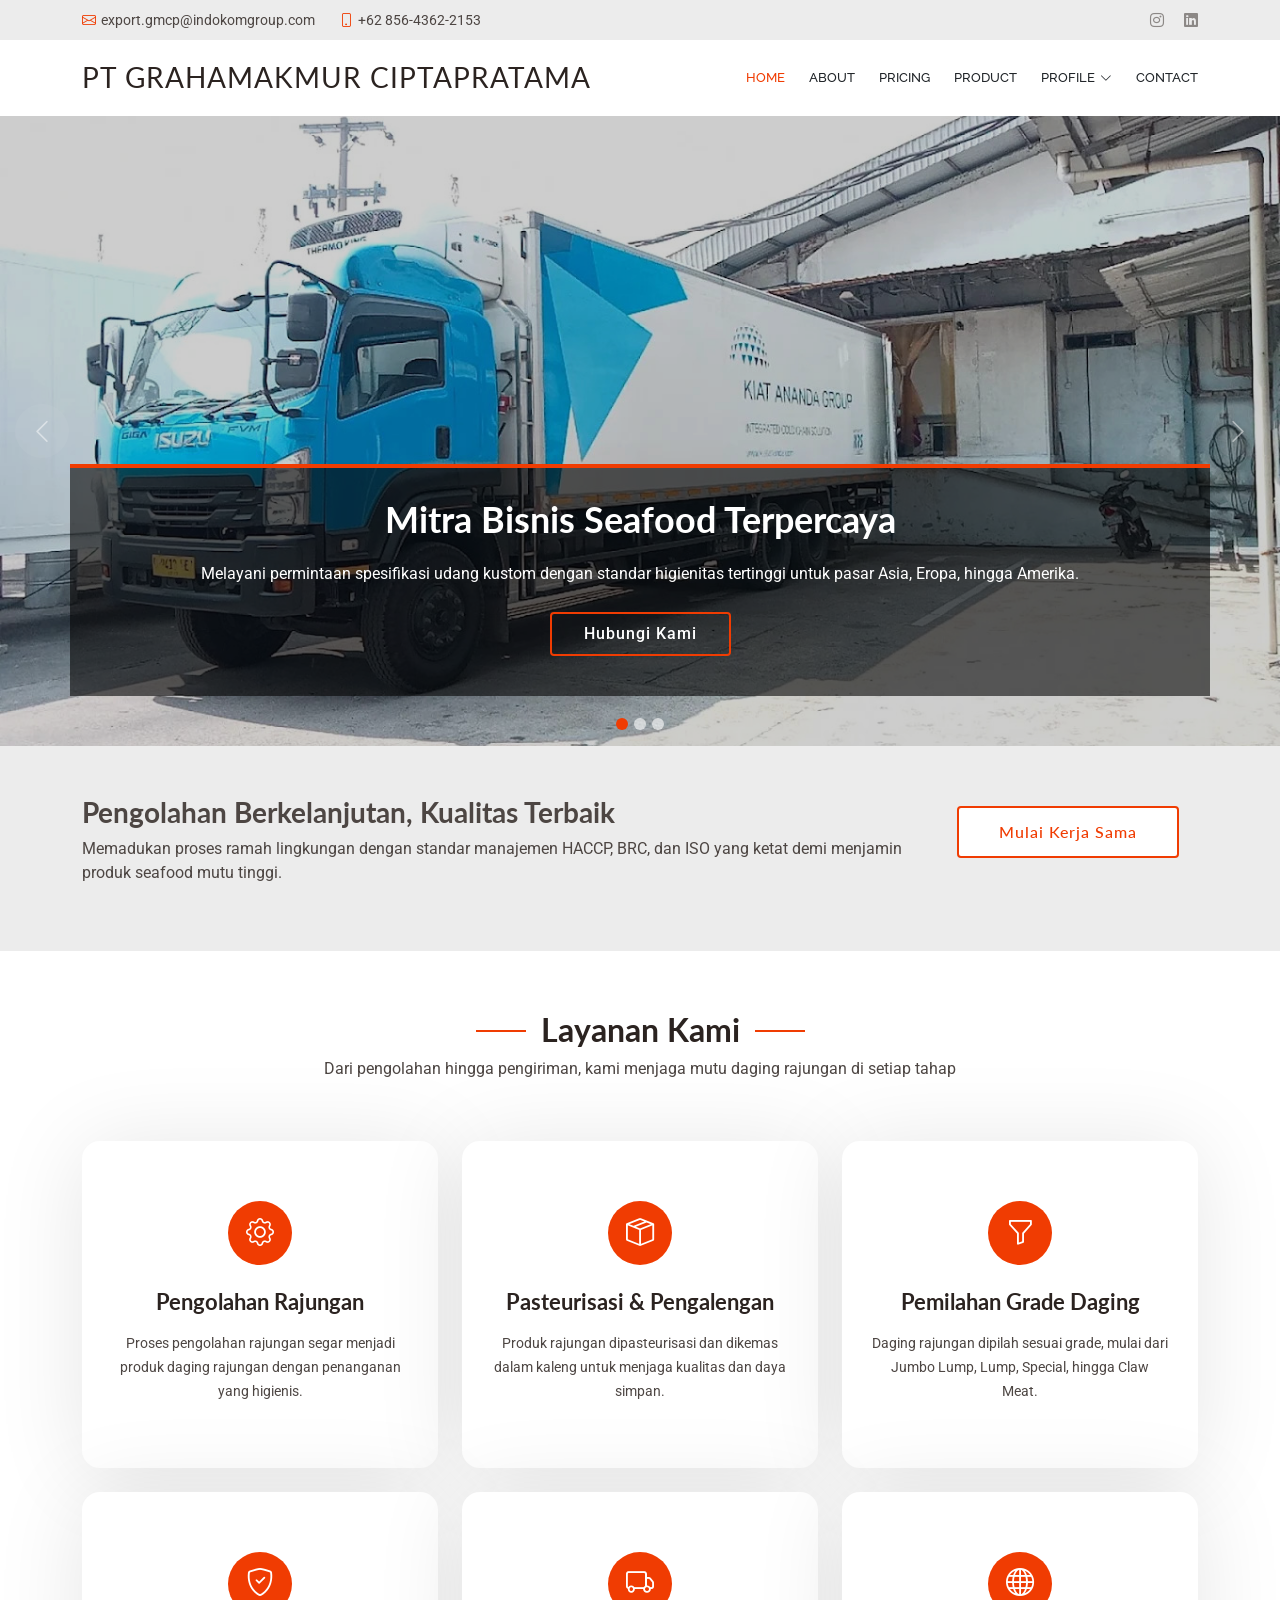
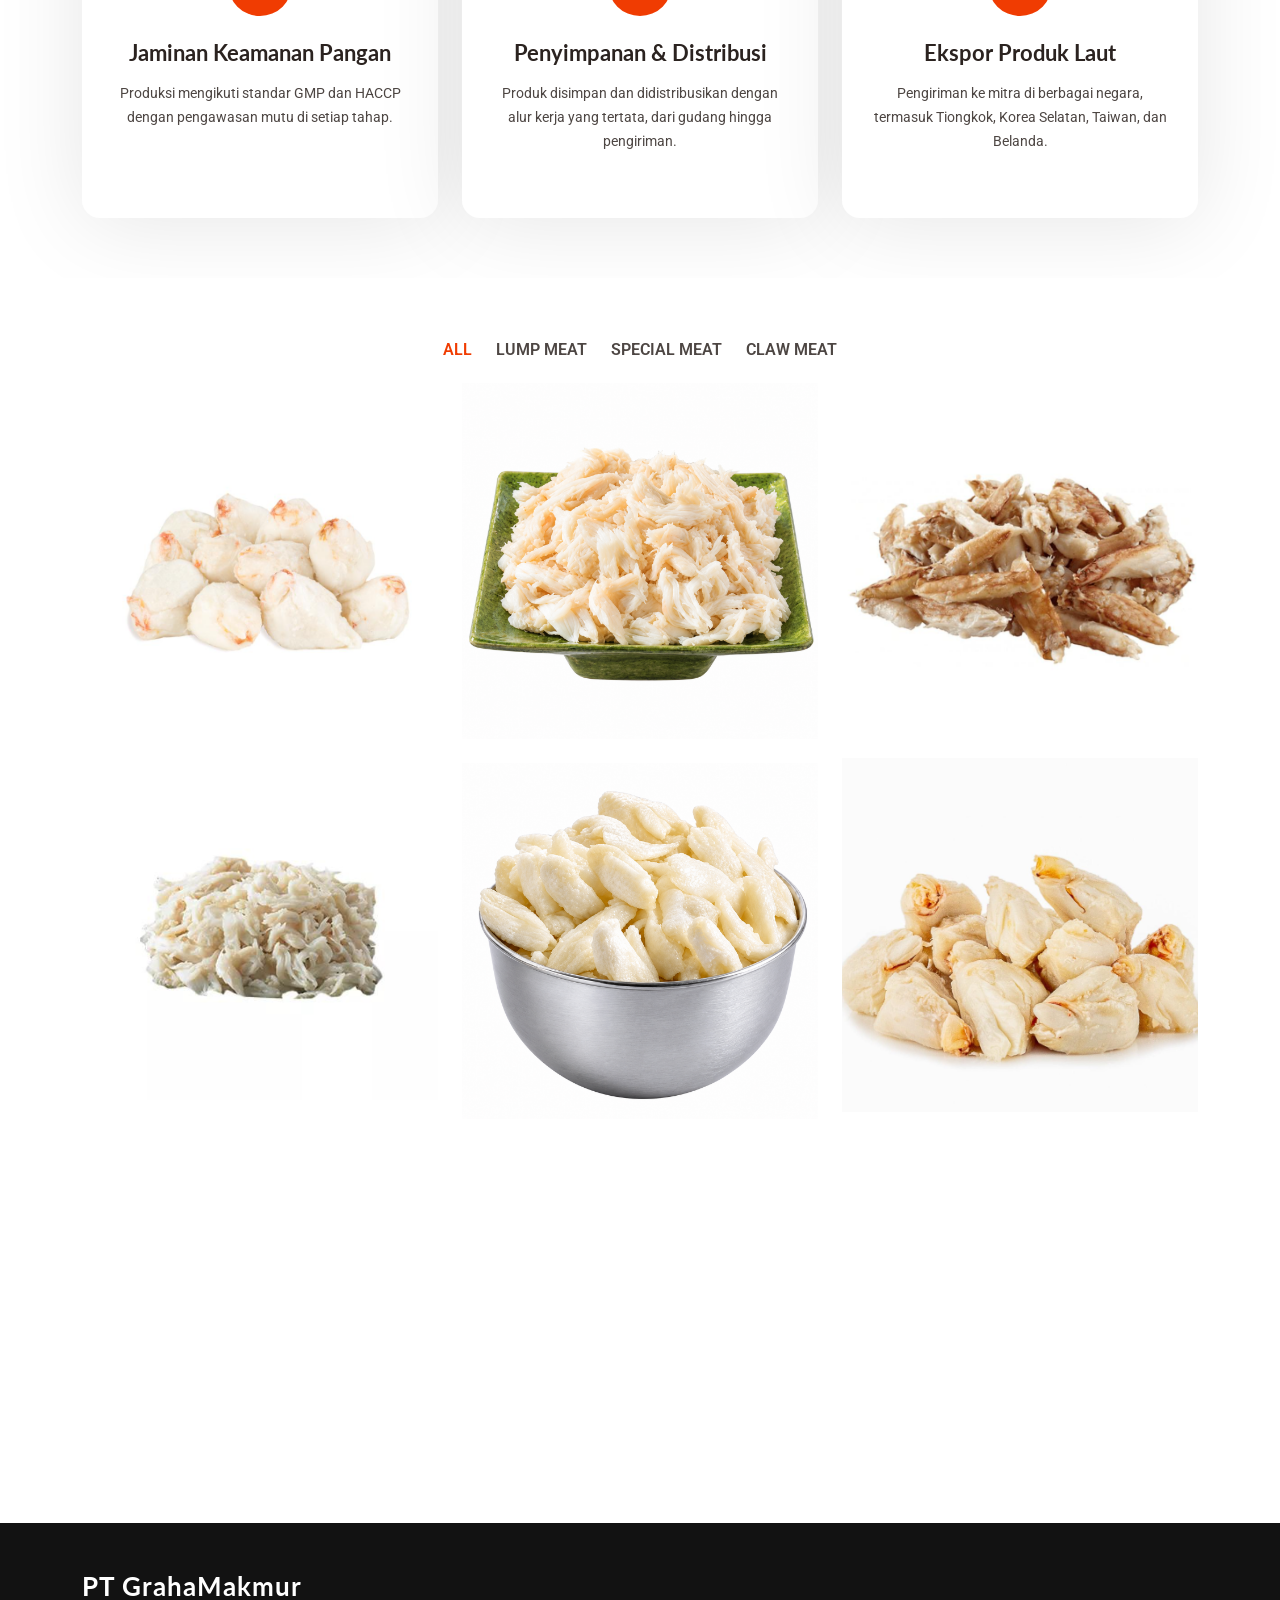
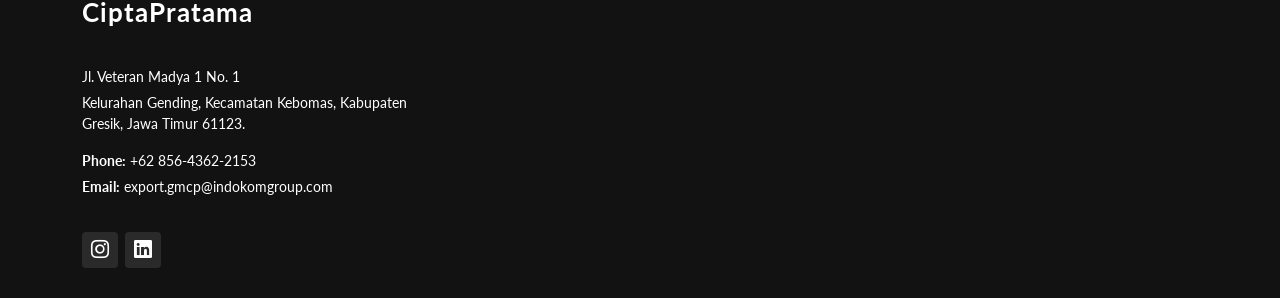
<file: index.html>
<!DOCTYPE html>
<html lang="en">

<head>
  <meta charset="utf-8">
  <meta content="width=device-width, initial-scale=1.0" name="viewport">
  <title>PT GMCP</title>
  <meta name="description" content="">
  <meta name="keywords" content="">

  <!-- Favicons -->
 <link href="assets/img/LOGO.jpg" rel="icon" type="image/png">
<link href="assets/img/LOGO.jpg" rel="apple-touch-icon">

  <!-- Fonts -->
  <link href="https://fonts.googleapis.com" rel="preconnect">
  <link href="https://fonts.gstatic.com" rel="preconnect" crossorigin>
  <link href="https://fonts.googleapis.com/css2?family=Roboto:ital,wght@0,100;0,300;0,400;0,500;0,700;0,900;1,100;1,300;1,400;1,500;1,700;1,900&family=Lato:ital,wght@0,100;0,300;0,400;0,700;0,900;1,100;1,300;1,400;1,700;1,900&family=Raleway:ital,wght@0,100;0,200;0,300;0,400;0,500;0,600;0,700;0,800;0,900;1,100;1,200;1,300;1,400;1,500;1,600;1,700;1,800;1,900&display=swap" rel="stylesheet">

  <!-- Vendor CSS Files -->
  <link href="assets/vendor/bootstrap/css/bootstrap.min.css" rel="stylesheet">
  <link href="assets/vendor/bootstrap-icons/bootstrap-icons.css" rel="stylesheet">
  <link href="assets/vendor/aos/aos.css" rel="stylesheet">
  <link href="assets/vendor/glightbox/css/glightbox.min.css" rel="stylesheet">
  <link href="assets/vendor/swiper/swiper-bundle.min.css" rel="stylesheet">

  <!-- Main CSS File -->
  <link href="assets/css/main.css" rel="stylesheet">

  <!-- =======================================================
  * Template Name: Flattern
  * Template URL: https://bootstrapmade.com/flattern-multipurpose-bootstrap-template/
  * Updated: Aug 07 2024 with Bootstrap v5.3.3
  * Author: BootstrapMade.com
  * License: https://bootstrapmade.com/license/
  ======================================================== -->
</head>

<body class="index-page">

  <header id="header" class="header sticky-top">

    <div class="topbar d-flex align-items-center light-background">
      <div class="container d-flex justify-content-center justify-content-md-between">
        <div class="contact-info d-flex align-items-center">
         <i class="bi bi-envelope d-flex align-items-center"><a href="https://mail.google.com/mail/?view=cm&fs=1&to=export.gmcp@indokomgroup.com" target="_blank">export.gmcp@indokomgroup.com</a></i>
          <i class="bi bi-phone d-flex align-items-center ms-4"><span>+62 856-4362-2153</span></i>
        </div>
           <div class="social-links d-none d-md-flex align-items-center">

  <a href="https://www.instagram.com/gmcp_export/?utm_source=ig_web_button_share_sheet" class="instagram" target="_blank" rel="noopener noreferrer" aria-label="Instagram"><i class="bi bi-instagram"></i></a>
  <a href="https://id.linkedin.com/company/pt--grahamakmur-ciptapratama" class="linkedin" target="_blank" rel="noopener noreferrer" aria-label="LinkedIn"><i class="bi bi-linkedin"></i></a>
</div>
      </div>
    </div><!-- End Top Bar -->

    <div class="branding d-flex align-items-cente">

      <div class="container position-relative d-flex align-items-center justify-content-between">
        <a href="index.html" class="logo d-flex align-items-center">
          <!-- Uncomment the line below if you also wish to use an image logo -->
          <!-- <img src="assets/img/logo.png" alt=""> -->
          <h1 class="sitename">PT GRAHAMAKMUR CIPTAPRATAMA</h1>
        </a>

        <nav id="navmenu" class="navmenu">
          <ul>
            <li><a href="index.html" class="active">Home<br></a></li>
            <li><a href="about.html">About</a></li>
            
            <li><a href="pricing.html">Pricing</a></li>
            <li><a href="portfolio.html">Product</a></li>
           
           <li class="dropdown"><a href="#"><span>Profile</span> <i class="bi bi-chevron-down toggle-dropdown"></i></a>
  <ul>
    <li><a href="struktur.html">Struktur Organisasi</a></li>
  </ul>
</li>
            <li><a href="contact.html">Contact</a></li>
          </ul>
          <i class="mobile-nav-toggle d-xl-none bi bi-list"></i>
        </nav>

      </div>

    </div>

  </header>

  <main class="main">

    <!-- Hero Section -->
    <section id="hero" class="hero section dark-background">

      <div id="hero-carousel" class="carousel slide carousel-fade" data-bs-ride="carousel" data-bs-interval="5000">

        <div class="carousel-item active">
          <img src="assets/img/hero-carousel/GMCP 2.jpg" alt="">
          <div class="container">
            <h2>Mitra Bisnis Seafood Terpercaya</h2>
            <p>Melayani permintaan spesifikasi udang kustom dengan standar higienitas tertinggi untuk pasar Asia, Eropa, hingga Amerika.</p>
            <a href="contact.html" class="btn-get-started">Hubungi Kami</a>
          </div>
        </div><!-- End Carousel Item -->

        <div class="carousel-item">
          <img src="assets/img/hero-carousel/GMCP 3.jpg" alt="">
          <div class="container">
            <h2>Eksportir Seafood Kualitas Dunia</h2>
            <p>Memasok produk udang standar internasional dengan sertifikasi HACCP, BRC, dan ISO untuk memenuhi kebutuhan pasar global.</p>
            <a href="portfolio.html" class="btn-get-started">Lihat Produk Kami</a>
          </div>
        </div><!-- End Carousel Item -->

        <div class="carousel-item">
          <img src="assets/img/hero-carousel/GMCP 4.jpg" alt="">
          <div class="container">
            <h2>Siap Memenuhi Kebutuhan Importir Dunia</h2>
            <p>Kapasitas produksi besar untuk pesanan grosir, didukung kontrol ukuran yang konsisten, kontrol suhu produk yang tepat, dan pengiriman tepat waktu ke seluruh dunia.</p>
            <a href="about.html" class="btn-get-started">Pelajari Selengkapnya</a>
          </div>
        </div><!-- End Carousel Item -->

        <a class="carousel-control-prev" href="#hero-carousel" role="button" data-bs-slide="prev">
          <span class="carousel-control-prev-icon bi bi-chevron-left" aria-hidden="true"></span>
        </a>

        <a class="carousel-control-next" href="#hero-carousel" role="button" data-bs-slide="next">
          <span class="carousel-control-next-icon bi bi-chevron-right" aria-hidden="true"></span>
        </a>

        <ol class="carousel-indicators"></ol>

      </div>

    </section><!-- /Hero Section -->

    <!-- Call To Action Section -->
    <section id="call-to-action" class="call-to-action section light-background">

      <div class="container">

        <div class="row" data-aos="zoom-in" data-aos-delay="100">
          <div class="col-xl-9 text-center text-xl-start">
            <h3>Pengolahan Berkelanjutan, Kualitas Terbaik</h3>
            <p>Memadukan proses ramah lingkungan dengan standar manajemen HACCP, BRC, dan ISO yang ketat demi menjamin produk seafood mutu tinggi.</p>
          </div>
          <div class="col-xl-3 cta-btn-container text-center">
           <a class="cta-btn align-middle" href="https://mail.google.com/mail/?view=cm&fs=1&to=export.gmcp@indokomgroup.com&su=Inquiry%20Kerja%20Sama%20PT%20GMCP" target="_blank">Mulai Kerja Sama</a>
          </div>
        </div>

      </div>

    </section><!-- /Call To Action Section -->

 <!-- Services Section -->
<section id="services" class="services section">

  <!-- Section Title -->
  <div class="container section-title" data-aos="fade-up">
    <h2>Layanan Kami</h2>
    <p>Dari pengolahan hingga pengiriman, kami menjaga mutu daging rajungan di setiap tahap</p>
  </div><!-- End Section Title -->

  <div class="container">

    <div class="row gy-4">

      <div class="col-xl-4 col-md-6" data-aos="fade-up" data-aos-delay="100">
        <div class="service-item position-relative">
          <div class="icon">
            <i class="bi bi-gear"></i>
          </div>
          <h3>Pengolahan Rajungan</h3>
          <p>Proses pengolahan rajungan segar menjadi produk daging rajungan dengan penanganan yang higienis.</p>
        </div>
      </div><!-- End Service Item -->

      <div class="col-xl-4 col-md-6" data-aos="fade-up" data-aos-delay="200">
        <div class="service-item position-relative">
          <div class="icon">
            <i class="bi bi-box-seam"></i>
          </div>
          <h3>Pasteurisasi &amp; Pengalengan</h3>
          <p>Produk rajungan dipasteurisasi dan dikemas dalam kaleng untuk menjaga kualitas dan daya simpan.</p>
        </div>
      </div><!-- End Service Item -->

      <div class="col-xl-4 col-md-6" data-aos="fade-up" data-aos-delay="300">
        <div class="service-item position-relative">
          <div class="icon">
            <i class="bi bi-funnel"></i>
          </div>
          <h3>Pemilahan Grade Daging</h3>
          <p>Daging rajungan dipilah sesuai grade, mulai dari Jumbo Lump, Lump, Special, hingga Claw Meat.</p>
        </div>
      </div><!-- End Service Item -->

      <div class="col-xl-4 col-md-6" data-aos="fade-up" data-aos-delay="400">
        <div class="service-item position-relative">
          <div class="icon">
            <i class="bi bi-shield-check"></i>
          </div>
          <h3>Jaminan Keamanan Pangan</h3>
          <p>Produksi mengikuti standar GMP dan HACCP dengan pengawasan mutu di setiap tahap.</p>
        </div>
      </div><!-- End Service Item -->

      <div class="col-xl-4 col-md-6" data-aos="fade-up" data-aos-delay="500">
        <div class="service-item position-relative">
          <div class="icon">
            <i class="bi bi-truck"></i>
          </div>
          <h3>Penyimpanan &amp; Distribusi</h3>
          <p>Produk disimpan dan didistribusikan dengan alur kerja yang tertata, dari gudang hingga pengiriman.</p>
        </div>
      </div><!-- End Service Item -->

      <div class="col-xl-4 col-md-6" data-aos="fade-up" data-aos-delay="600">
        <div class="service-item position-relative">
          <div class="icon">
            <i class="bi bi-globe"></i>
          </div>
          <h3>Ekspor Produk Laut</h3>
          <p>Pengiriman ke mitra di berbagai negara, termasuk Tiongkok, Korea Selatan, Taiwan, dan Belanda.</p>
        </div>
      </div><!-- End Service Item -->

    </div>

  </div>

</section><!-- /Services Section -->

      </div>

    </section><!-- /Services Section -->

    <!-- Portfolio Section -->
    <section id="portfolio" class="portfolio section">

      <div class="container">

        <div class="isotope-layout" data-default-filter="*" data-layout="masonry" data-sort="original-order">

          <ul class="portfolio-filters isotope-filters" data-aos="fade-up" data-aos-delay="100">
            <li data-filter="*" class="filter-active">ALL</li>
            <li data-filter=".filter-app">LUMP MEAT</li>
            <li data-filter=".filter-product">SPECIAL MEAT</li>
            <li data-filter=".filter-branding">CLAW MEAT</li>
          </ul><!-- End Portfolio Filters -->

          <div class="row gy-4 isotope-container" data-aos="fade-up" data-aos-delay="200">

<div class="col-lg-4 col-md-6 portfolio-item isotope-item filter-app">
  <img
    src="assets/img/Screenshot 2026-10-29 184931.png"
    class="img-fluid"
    alt="Collosal Meat"
  >

  <div class="portfolio-info">
    <h4>Collosal Meat</h4>
    <p>Daging rajungan dengan karakteristik produk sesuai grade Collosal.</p>

    <a
      href="assets/img/Screenshot 2026-10-29 184931.png"
      title="Collosal Meat"
      data-gallery="portfolio-gallery-app"
      class="glightbox preview-link">
      <i class="bi bi-zoom-in"></i>
    </a>
  </div>
</div>
<!-- End Portfolio Item -->



<!-- Special Meat -->
<div class="col-lg-4 col-md-6 portfolio-item isotope-item filter-product">
  <img
    src="assets/img/Shredded Crab on Green Ceramic Dish.png"
    class="img-fluid"
    alt="Special Meat"
  >

  <div class="portfolio-info">
    <h4>Special Meat</h4>
    <p>Daging rajungan berwarna putih yang terdiri dari pecahan-pecahan kecil dan berasal dari seluruh bagian tubuh rajungan, kecuali kaki.</p>

    <a
      href="assets/img/Shredded Crab on Green Ceramic Dish.png"
      title="Special Meat"
      data-gallery="portfolio-gallery-product"
      class="glightbox preview-link"
    >
      <i class="bi bi-zoom-in"></i>
    </a>
  </div>
</div>
<!-- End Portfolio Item -->


            
<!-- Claw Meat -->
<div class="col-lg-4 col-md-6 portfolio-item isotope-item filter-branding">
  <img
    src="assets/img/Screenshot 2026-10-29 185018.png"
    class="img-fluid"
    alt="Claw Meat"
  >

  <div class="portfolio-info">
    <h4>Claw Meat</h4>
    <p>Daging rajungan berwarna merah yang berasal dari bagian kaki atau capit rajungan.</p>

    <a
      href="assets/img/Screenshot 2026-10-29 185018.png"
      title="Claw Meat"
      data-gallery="portfolio-gallery-branding"
      class="glightbox preview-link">
      <i class="bi bi-zoom-in"></i>
    </a>
  </div>
</div>
<!-- End Portfolio Item -->


<!-- Lump Meat -->
<div class="col-lg-4 col-md-6 portfolio-item isotope-item filter-app">
  <img
    src="assets/img/Screenshot 2026-10-29 185003.png"
    class="img-fluid"
    alt="Lump Meat"
  >

  <div class="portfolio-info">
    <h4>Lump Meat</h4>
    <p>Daging rajungan yang terdiri dari grade Broken, Backfin, B2Y, dan Special.</p>

    <a
      href="assets/img/Screenshot 2026-10-29 185003.png"
      title="Lump Meat"
      data-gallery="portfolio-gallery-app"
      class="glightbox preview-link">
      <i class="bi bi-zoom-in"></i>
    </a>
  </div>
</div>
<!-- End Portfolio Item -->


<!-- Jumbo Lump Meat -->
<div class="col-lg-4 col-md-6 portfolio-item isotope-item filter-app">
  <img
    src="assets/img/Screenshot 2026-10-29 184941.png"
    class="img-fluid"
    alt="Jumbo Lump Meat"
  >

  <div class="portfolio-info">
    <h4>Jumbo Lump Meat</h4>
    <p>Daging rajungan dengan grade Jumbo yang termasuk dalam kelompok produk Jumbo Lump.</p>

    <a
      href="assets/img/Screenshot 2026-10-29 184941.png"
      title="Jumbo Lump Meat"
      data-gallery="portfolio-gallery-app"
      class="glightbox preview-link">
      <i class="bi bi-zoom-in"></i>
    </a>
  </div>
</div>
<!-- End Portfolio Item -->



<!-- Super Lump Meat -->
<div class="col-lg-4 col-md-6 portfolio-item isotope-item filter-app">
  <img
    src="assets/img/Bowl of Airy Ivory Puffs.png"
    class="img-fluid"
    alt="Super Lump Meat"
  >

  <div class="portfolio-info">
    <h4>Super Lump Meat</h4>
    <p>Daging rajungan dengan grade Super Lump.</p>

    <a
      href="assets/img/Bowl of Airy Ivory Puffs.png"
      title="Super Lump Meat"
      data-gallery="portfolio-gallery-app"
      class="glightbox preview-link">
      <i class="bi bi-zoom-in"></i>
 
    </a>
  </div>
</div>

      </div>

    </section><!-- /Portfolio Section -->

    <!-- Clients Section -->
    <section id="clients" class="clients section">

      <div class="container" data-aos="fade-up" data-aos-delay="100">

        <div class="row g-0 clients-wrap">

        <div class="col-xl-3 col-md-4 client-logo">
            <img src="assets/img/clients/indoamer.jpg" class="img-fluid" alt="">
          </div><!-- End Client Item -->

          <div class="col-xl-3 col-md-4 client-logo">
            <img src="assets/img/clients/samudra.png" class="img-fluid" alt="">
          </div><!-- End Client Item -->

          <div class="col-xl-3 col-md-4 client-logo">
            <img src="assets/img/clients/citra.png" class="img-fluid" alt="">
          </div><!-- End Client Item -->

          <div class="col-xl-3 col-md-4 client-logo">
            <img src="assets/img/clients/irian.jpg" class="img-fluid" alt="">
          </div><!-- End Client Item -->
          

        </div>

      </div>

    </section><!-- /Clients Section -->

  </main>

  <footer id="footer" class="footer dark-background">

   <div class="footer-top">
  <div class="container">
    <div class="row gy-4">
      <div class="col-lg-4 col-md-6 footer-about">

        <!-- Tag <a> diubah menjadi <div> -->
        <div class="logo d-flex align-items-center">
          <span class="sitename">PT GrahaMakmur CiptaPratama</span>
        </div>

        <div class="footer-contact pt-3">
          <p>Jl. Veteran Madya 1 No. 1</p>
          <p>Kelurahan Gending, Kecamatan Kebomas, Kabupaten Gresik, Jawa Timur 61123.</p>
          <p class="mt-3"><strong>Phone:</strong> <span>+62 856-4362-2153</span></p>
          <p><strong>Email:</strong> <span>export.gmcp@indokomgroup.com</span></p>
        </div>
      </div>

          <div class="col-lg-2 col-md-3 footer-links">
           

        </div>
      </div>
    </div>

    <div class="copyright text-center">
      <div class="container d-flex flex-column flex-lg-row justify-content-center justify-content-lg-between align-items-center">

        <div class="d-flex flex-column align-items-center align-items-lg-start">
          <div>
           
        </div>

     <div class="social-links order-first order-lg-last mb-3 mb-lg-0">

  <a href="https://www.instagram.com/gmcp_export/?utm_source=ig_web_button_share_sheet" target="_blank" rel="noopener noreferrer" aria-label="Instagram"><i class="bi bi-instagram"></i></a>
  <a href="https://id.linkedin.com/company/pt--grahamakmur-ciptapratama" target="_blank" rel="noopener noreferrer" aria-label="LinkedIn"><i class="bi bi-linkedin"></i></a>
</div>

      </div>
    </div>

  </footer>

  <!-- Scroll Top -->
  <a href="#" id="scroll-top" class="scroll-top d-flex align-items-center justify-content-center"><i class="bi bi-arrow-up-short"></i></a>

  <!-- Preloader -->
  <div id="preloader">
    <div></div>
    <div></div>
    <div></div>
    <div></div>
  </div>

  <!-- Vendor JS Files -->
  <script src="assets/vendor/bootstrap/js/bootstrap.bundle.min.js"></script>
  <script src="assets/vendor/php-email-form/validate.js"></script>
  <script src="assets/vendor/aos/aos.js"></script>
  <script src="assets/vendor/glightbox/js/glightbox.min.js"></script>
  <script src="assets/vendor/imagesloaded/imagesloaded.pkgd.min.js"></script>
  <script src="assets/vendor/isotope-layout/isotope.pkgd.min.js"></script>
  <script src="assets/vendor/waypoints/noframework.waypoints.js"></script>
  <script src="assets/vendor/swiper/swiper-bundle.min.js"></script>

  <!-- Main JS File -->
  <script src="assets/js/main.js"></script>

</body>

</html>
</file>
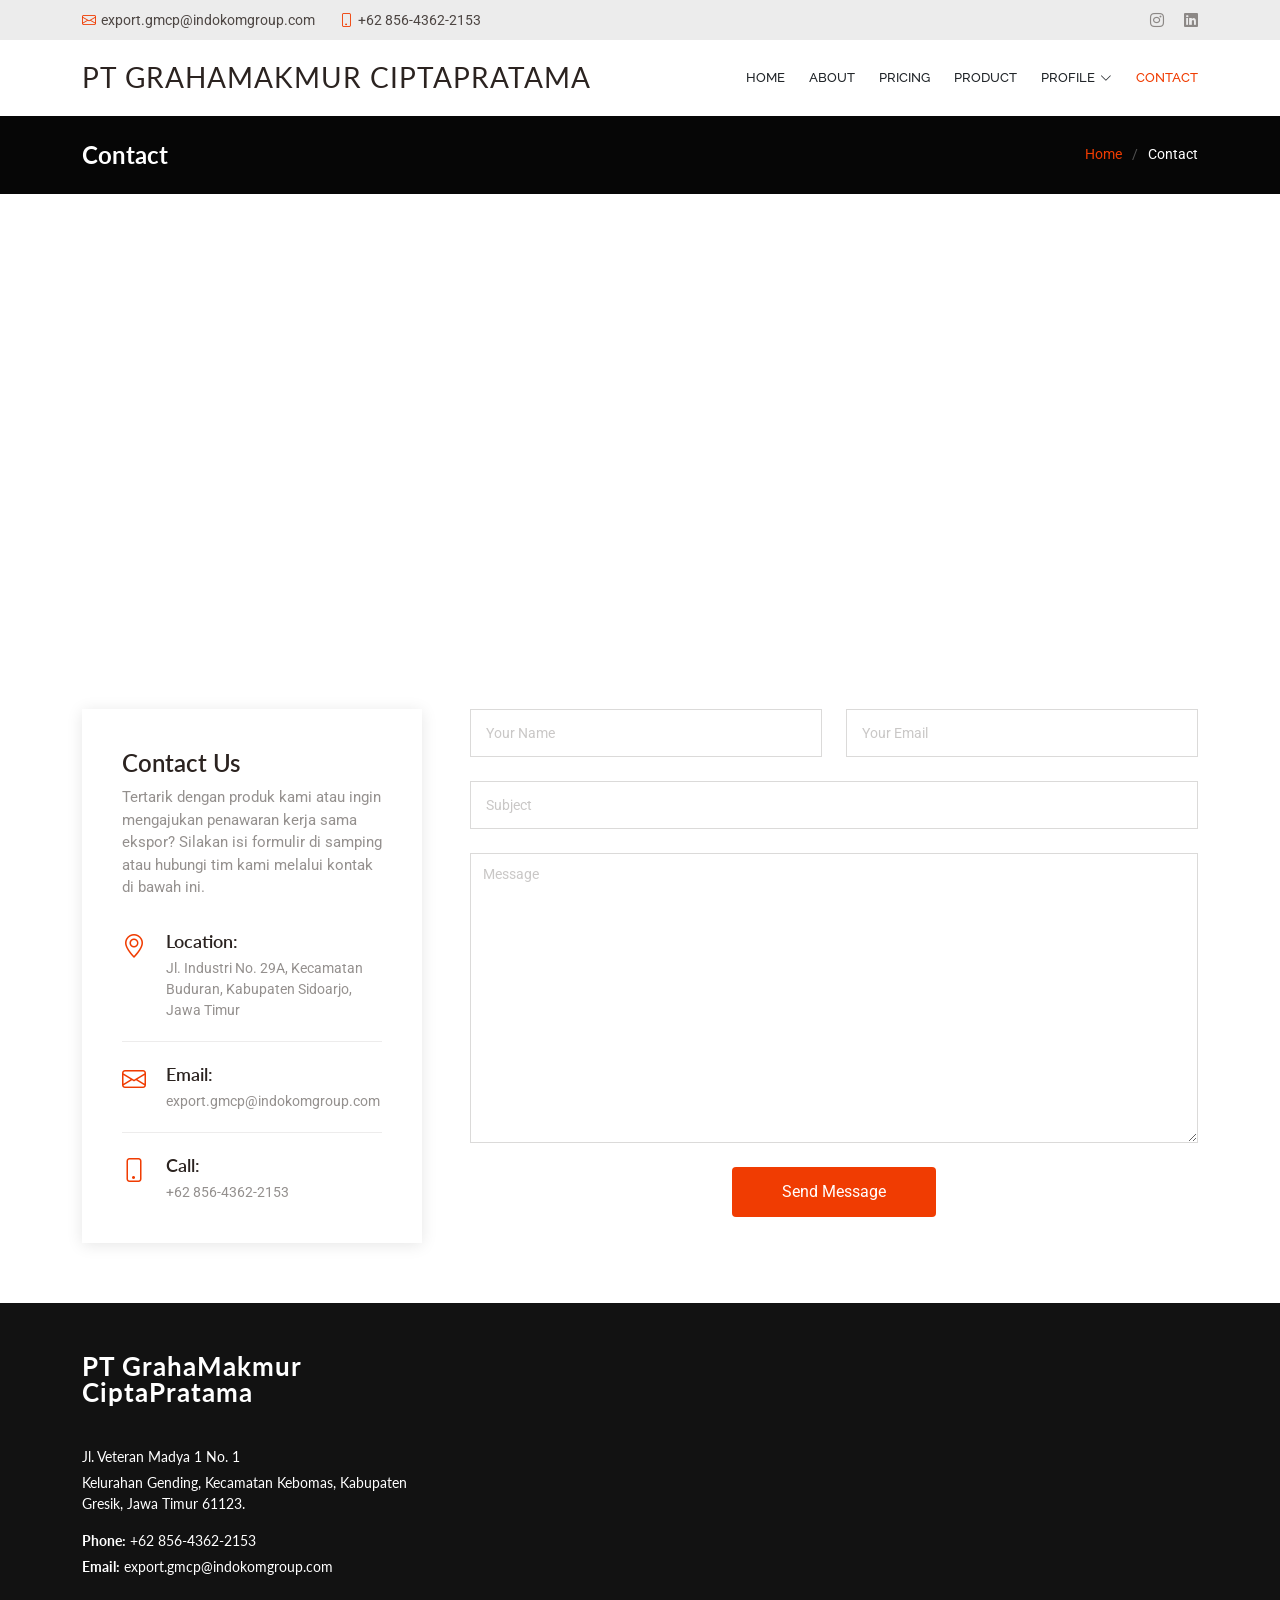
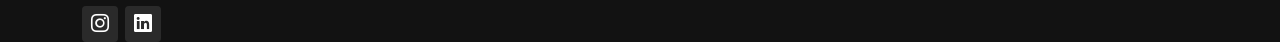
<file: contact.html>
<!DOCTYPE html>
<html lang="en">

<head>
  <meta charset="utf-8">
  <meta content="width=device-width, initial-scale=1.0" name="viewport">
  <title>Contact - PT GMCP</title>
  <meta name="description" content="">
  <meta name="keywords" content="">

  <!-- Favicons -->
  <link href="assets/img/LOGO.jpg" rel="icon" type="image/png">
  <link href="assets/img/LOGO.jpg" rel="apple-touch-icon">

  <!-- Fonts -->
  <link href="https://fonts.googleapis.com" rel="preconnect">
  <link href="https://fonts.gstatic.com" rel="preconnect" crossorigin>
  <link href="https://fonts.googleapis.com/css2?family=Roboto:ital,wght@0,100;0,300;0,400;0,500;0,700;0,900;1,100;1,300;1,400;1,500;1,700;1,900&family=Lato:ital,wght@0,100;0,300;0,400;0,700;0,900;1,100;1,300;1,400;1,700;1,900&family=Raleway:ital,wght@0,100;0,200;0,300;0,400;0,500;0,600;0,700;0,800;0,900;1,100;1,200;1,300;1,400;1,500;1,600;1,700;1,800;1,900&display=swap" rel="stylesheet">

  <!-- Vendor CSS Files -->
  <link href="assets/vendor/bootstrap/css/bootstrap.min.css" rel="stylesheet">
  <link href="assets/vendor/bootstrap-icons/bootstrap-icons.css" rel="stylesheet">
  <link href="assets/vendor/aos/aos.css" rel="stylesheet">
  <link href="assets/vendor/glightbox/css/glightbox.min.css" rel="stylesheet">
  <link href="assets/vendor/swiper/swiper-bundle.min.css" rel="stylesheet">

  <!-- Main CSS File -->
  <link href="assets/css/main.css" rel="stylesheet">

  <!-- =======================================================
  * Template Name: Flattern
  * Template URL: https://bootstrapmade.com/flattern-multipurpose-bootstrap-template/
  * Updated: Aug 07 2024 with Bootstrap v5.3.3
  * Author: BootstrapMade.com
  * License: https://bootstrapmade.com/license/
  ======================================================== -->
</head>

<body class="contact-page">

  <header id="header" class="header sticky-top">

    <div class="topbar d-flex align-items-center light-background">
      <div class="container d-flex justify-content-center justify-content-md-between">
        <div class="contact-info d-flex align-items-center">
          <i class="bi bi-envelope d-flex align-items-center"><a href="https://mail.google.com/mail/?view=cm&fs=1&to=export.gmcp@indokomgroup.com" target="_blank" rel="noopener noreferrer">export.gmcp@indokomgroup.com</a></i>
          <i class="bi bi-phone d-flex align-items-center ms-4"><span>+62 856-4362-2153</span></i>
        </div>
        <div class="social-links d-none d-md-flex align-items-center">
          <a href="https://www.instagram.com/gmcp_export/" class="instagram" target="_blank" rel="noopener noreferrer" aria-label="Instagram"><i class="bi bi-instagram"></i></a>
          <a href="https://id.linkedin.com/company/pt--grahamakmur-ciptapratama" class="linkedin" target="_blank" rel="noopener noreferrer" aria-label="LinkedIn"><i class="bi bi-linkedin"></i></a>
        </div>
      </div>
    </div><!-- End Top Bar -->

    <div class="branding d-flex align-items-center">

      <div class="container position-relative d-flex align-items-center justify-content-between">
        <a href="index.html" class="logo d-flex align-items-center">
          <h1 class="sitename">PT GRAHAMAKMUR CIPTAPRATAMA</h1>
        </a>

        <nav id="navmenu" class="navmenu">
          <ul>
            <li><a href="index.html">Home</a></li>
            <li><a href="about.html">About</a></li>
            <li><a href="pricing.html">Pricing</a></li>
            <li><a href="portfolio.html">Product</a></li>
            <li class="dropdown"><a href="#"><span>Profile</span> <i class="bi bi-chevron-down toggle-dropdown"></i></a>
              <ul>
                <li><a href="struktur.html">Struktur Organisasi</a></li>
              </ul>
            </li>
            <li><a href="contact.html" class="active">Contact</a></li>
          </ul>
          <i class="mobile-nav-toggle d-xl-none bi bi-list"></i>
        </nav>

      </div>

    </div>

  </header>

  <main class="main">

    <!-- Page Title -->
    <div class="page-title dark-background">
      <div class="container d-lg-flex justify-content-between align-items-center">
        <h1 class="mb-2 mb-lg-0">Contact</h1>
        <nav class="breadcrumbs">
          <ol>
            <li><a href="index.html">Home</a></li>
            <li class="current">Contact</li>
          </ol>
        </nav>
      </div>
    </div><!-- End Page Title -->

    <section id="contact" class="contact section">

      <!-- Google Maps -->
      <div class="mb-5">
        <iframe style="width: 100%; height: 400px;" src="https://www.google.com/maps/embed?pb=!1m18!1m12!1m3!1d3958.4936076315817!2d112.64322924521242!3d-7.184377952034625!2m3!1f0!2f0!3f0!3m2!1i1024!2i768!4f13.1!3m3!1m2!1s0x2dd8002306dbddd7%3A0xc40b50075d336425!2sPT.%20GMCP%20Gresik!5e0!3m2!1sid!2sid!4v1793273786804!5m2!1sid!2sid" frameborder="0" allowfullscreen="" loading="lazy" referrerpolicy="strict-origin-when-cross-origin"></iframe>
      </div><!-- End Google Maps -->

      <div class="container" data-aos="fade">

        <div class="row gy-5 gx-lg-5">

          <!-- Info kontak -->
          <div class="col-lg-4">

            <div class="info">
              <h3>Contact Us</h3>
              <p>Tertarik dengan produk kami atau ingin mengajukan penawaran kerja sama ekspor? Silakan isi formulir di samping atau hubungi tim kami melalui kontak di bawah ini.</p>

              <div class="info-item d-flex">
                <i class="bi bi-geo-alt flex-shrink-0"></i>
                <div>
                  <h4>Location:</h4>
                  <p>Jl. Industri No. 29A, Kecamatan Buduran, Kabupaten Sidoarjo, Jawa Timur</p>
                </div>
              </div><!-- End Info Item -->

              <div class="info-item d-flex">
                <i class="bi bi-envelope flex-shrink-0"></i>
                <div>
                  <h4>Email:</h4>
                  <p>export.gmcp@indokomgroup.com</p>
                </div>
              </div><!-- End Info Item -->

              <div class="info-item d-flex">
                <i class="bi bi-phone flex-shrink-0"></i>
                <div>
                  <h4>Call:</h4>
                  <p>+62 856-4362-2153</p>
                </div>
              </div><!-- End Info Item -->

            </div>

          </div>

          <!-- Form kontak (Formspree) -->
          <div class="col-lg-8">
            <form action="https://formspree.io/f/mkjjpaaz" method="POST" role="form" class="php-email-form">
              <input type="hidden" name="_next" value="contact.html">
              <div class="row">
                <div class="col-md-6 form-group">
                  <input type="text" name="name" class="form-control" id="name" placeholder="Your Name" required="">
                </div>
                <div class="col-md-6 form-group mt-3 mt-md-0">
                  <input type="email" class="form-control" name="email" id="email" placeholder="Your Email" required="">
                </div>
              </div>
              <div class="form-group mt-3">
                <input type="text" class="form-control" name="subject" id="subject" placeholder="Subject" required="">
              </div>
              <div class="form-group mt-3">
                <textarea class="form-control" name="message" placeholder="Message" required=""></textarea>
              </div>
              <div class="my-3">
                <div class="loading">Loading</div>
                <div class="error-message"></div>
                <div class="sent-message">Your message has been sent. Thank you!</div>
              </div>
              <div class="text-center"><button type="submit">Send Message</button></div>
            </form>
          </div><!-- End Contact Form -->

        </div>

      </div>

    </section><!-- /Contact Section -->

  </main>

  <footer id="footer" class="footer dark-background">

    <div class="footer-top">
      <div class="container">
        <div class="row gy-4">
          <div class="col-lg-4 col-md-6 footer-about">

            <div class="logo d-flex align-items-center">
              <span class="sitename">PT GrahaMakmur CiptaPratama</span>
            </div>

            <div class="footer-contact pt-3">
          <p>Jl. Veteran Madya 1 No. 1</p>
          <p>Kelurahan Gending, Kecamatan Kebomas, Kabupaten Gresik, Jawa Timur 61123.</p>
          <p class="mt-3"><strong>Phone:</strong> <span>+62 856-4362-2153</span></p>
          <p><strong>Email:</strong> <span>export.gmcp@indokomgroup.com</span></p>
        </div>
      </div>

        <div class="social-links order-first order-lg-last mb-3 mb-lg-0">
          <a href="https://www.instagram.com/gmcp_export/" target="_blank" rel="noopener noreferrer" aria-label="Instagram"><i class="bi bi-instagram"></i></a>
          <a href="https://id.linkedin.com/company/pt--grahamakmur-ciptapratama" target="_blank" rel="noopener noreferrer" aria-label="LinkedIn"><i class="bi bi-linkedin"></i></a>
        </div>

      </div>
    </div>

  </footer>

  <!-- Scroll Top -->
  <a href="#" id="scroll-top" class="scroll-top d-flex align-items-center justify-content-center"><i class="bi bi-arrow-up-short"></i></a>

  <!-- Preloader -->
  <div id="preloader">
    <div></div>
    <div></div>
    <div></div>
    <div></div>
  </div>

  <!-- Vendor JS Files -->
  <script src="assets/vendor/bootstrap/js/bootstrap.bundle.min.js"></script>
  <script src="assets/vendor/aos/aos.js"></script>
  <script src="assets/vendor/glightbox/js/glightbox.min.js"></script>
  <script src="assets/vendor/imagesloaded/imagesloaded.pkgd.min.js"></script>
  <script src="assets/vendor/isotope-layout/isotope.pkgd.min.js"></script>
  <script src="assets/vendor/waypoints/noframework.waypoints.js"></script>
  <script src="assets/vendor/swiper/swiper-bundle.min.js"></script>

  <!-- Main JS File -->
  <script src="assets/js/main.js"></script>

</body>

</html>
</file>
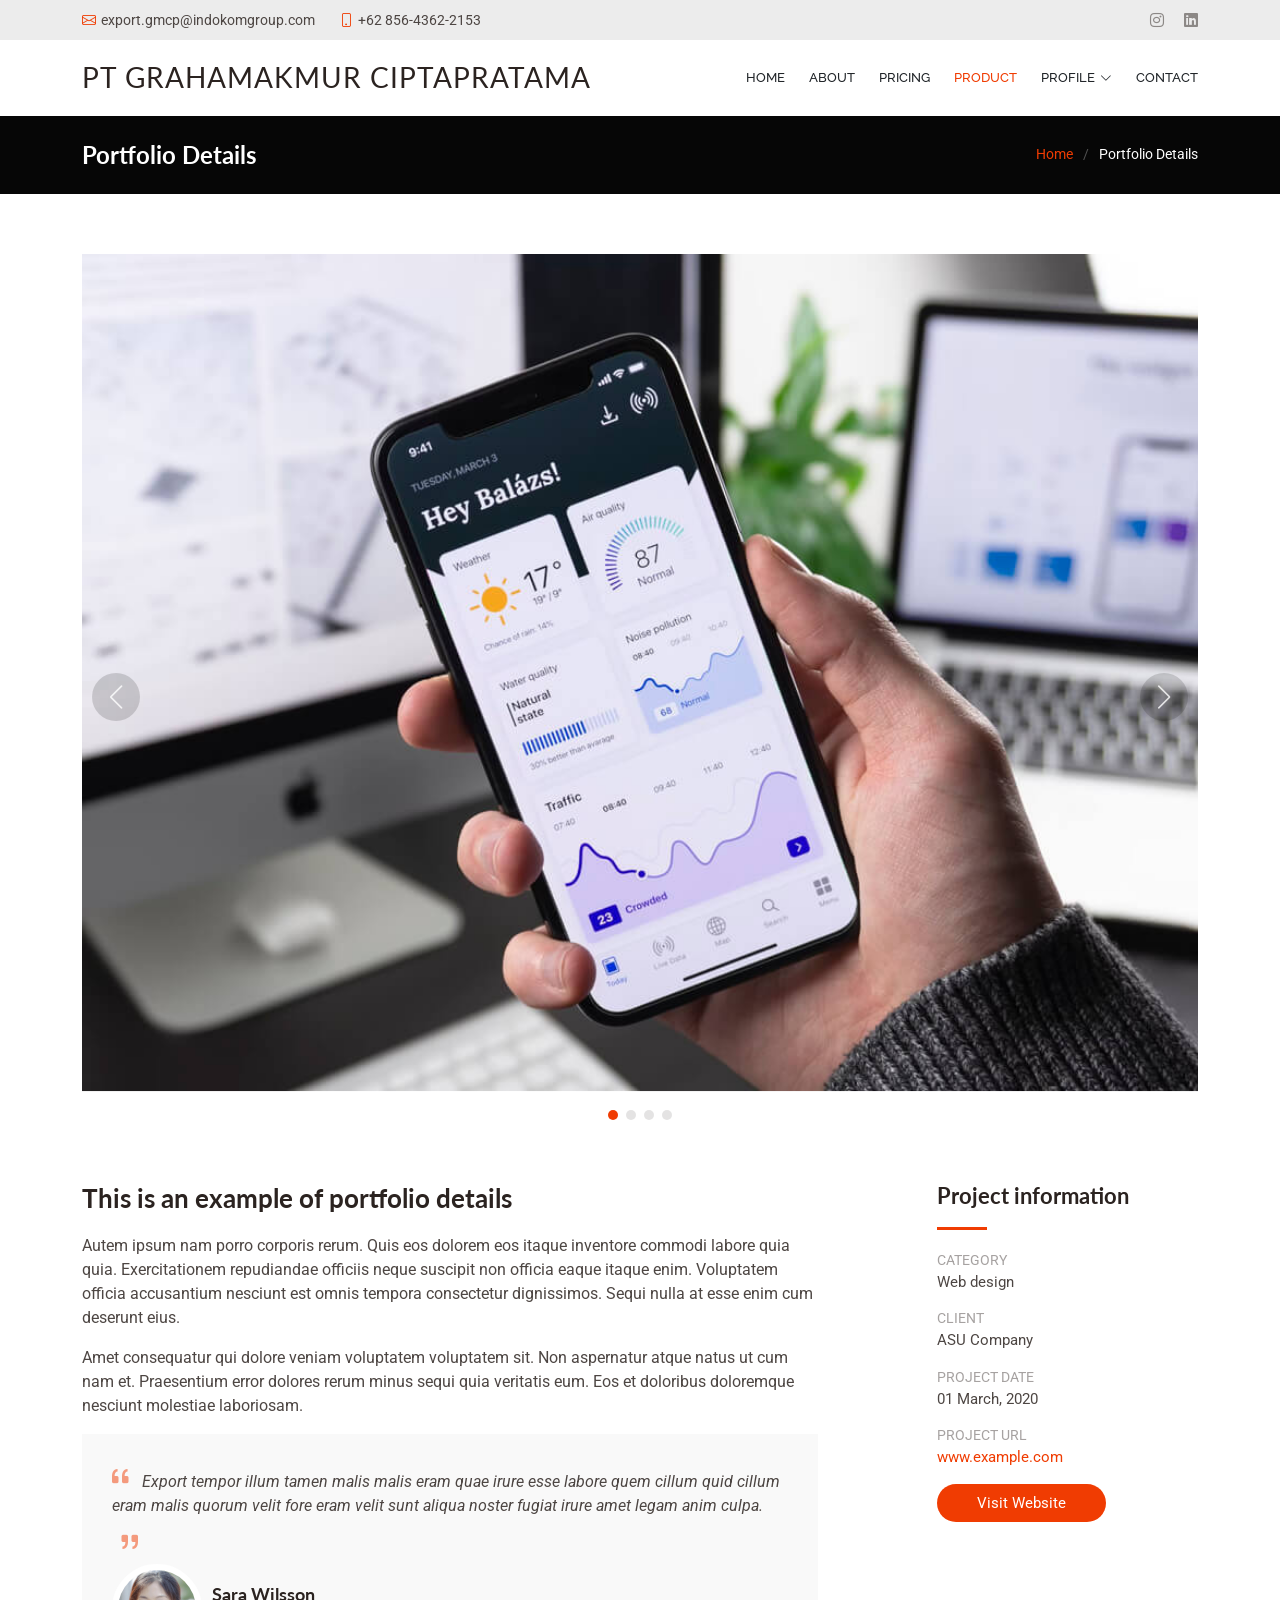
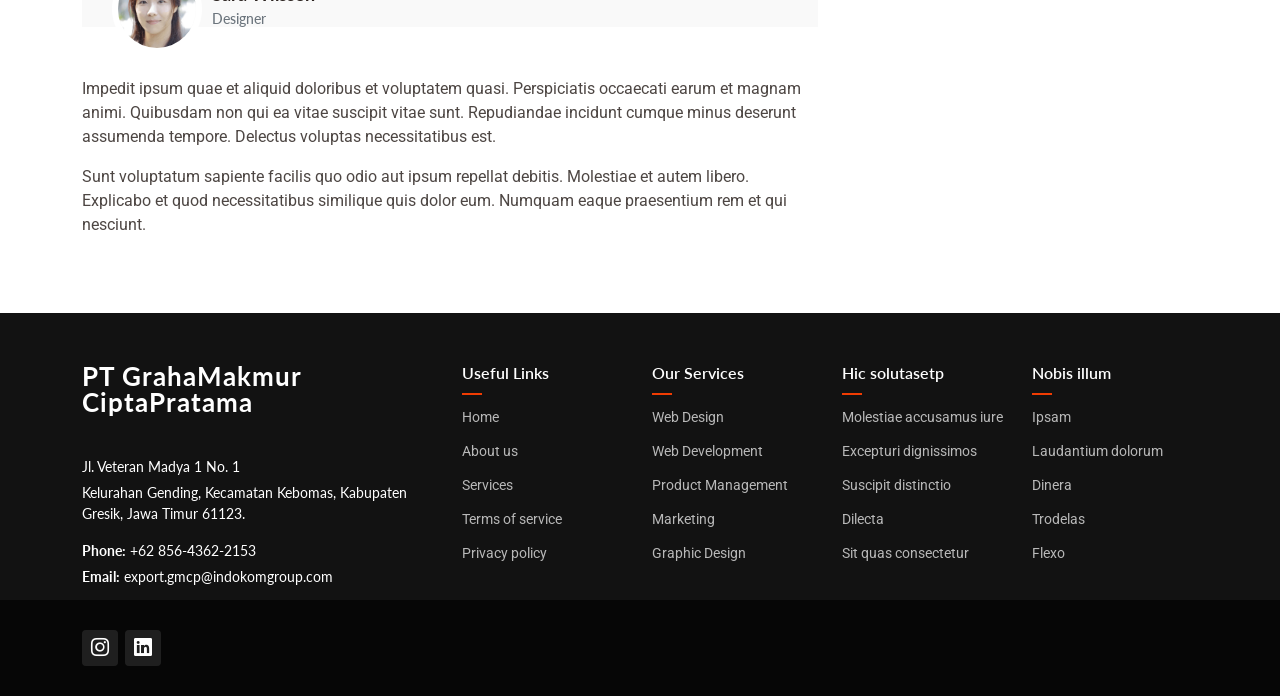
<file: portfolio-details.html>
<!DOCTYPE html>
<html lang="en">

<head>
  <meta charset="utf-8">
  <meta content="width=device-width, initial-scale=1.0" name="viewport">
  <title>Portfolio Details - PT GMCP</title>
  <meta name="description" content="">
  <meta name="keywords" content="">

   <link href="assets/img/LOGO.jpg" rel="icon" type="image/png">
<link href="assets/img/LOGO.jpg" rel="apple-touch-icon">

  <!-- Fonts -->
  <link href="https://fonts.googleapis.com" rel="preconnect">
  <link href="https://fonts.gstatic.com" rel="preconnect" crossorigin>
  <link href="https://fonts.googleapis.com/css2?family=Roboto:ital,wght@0,100;0,300;0,400;0,500;0,700;0,900;1,100;1,300;1,400;1,500;1,700;1,900&family=Lato:ital,wght@0,100;0,300;0,400;0,700;0,900;1,100;1,300;1,400;1,700;1,900&family=Raleway:ital,wght@0,100;0,200;0,300;0,400;0,500;0,600;0,700;0,800;0,900;1,100;1,200;1,300;1,400;1,500;1,600;1,700;1,800;1,900&display=swap" rel="stylesheet">

  <!-- Vendor CSS Files -->
  <link href="assets/vendor/bootstrap/css/bootstrap.min.css" rel="stylesheet">
  <link href="assets/vendor/bootstrap-icons/bootstrap-icons.css" rel="stylesheet">
  <link href="assets/vendor/aos/aos.css" rel="stylesheet">
  <link href="assets/vendor/glightbox/css/glightbox.min.css" rel="stylesheet">
  <link href="assets/vendor/swiper/swiper-bundle.min.css" rel="stylesheet">

  <!-- Main CSS File -->
  <link href="assets/css/main.css" rel="stylesheet">

  <!-- =======================================================
  * Template Name: Flattern
  * Template URL: https://bootstrapmade.com/flattern-multipurpose-bootstrap-template/
  * Updated: Aug 07 2024 with Bootstrap v5.3.3
  * Author: BootstrapMade.com
  * License: https://bootstrapmade.com/license/
  ======================================================== -->
</head>

<body class="portfolio-details-page">

  <header id="header" class="header sticky-top">

    <div class="topbar d-flex align-items-center light-background">
      <div class="container d-flex justify-content-center justify-content-md-between">
        <div class="contact-info d-flex align-items-center">
          <i class="bi bi-envelope d-flex align-items-center"><a href="https://mail.google.com/mail/?view=cm&fs=1&to=export.gmcp@indokomgroup.com" target="_blank">export.gmcp@indokomgroup.com</a></i>
          <i class="bi bi-phone d-flex align-items-center ms-4"><span>+62 856-4362-2153</span></i>
        </div>
         <div class="social-links d-none d-md-flex align-items-center">

  <a href="https://www.instagram.com/gmcp_export/?utm_source=ig_web_button_share_sheet" class="instagram" target="_blank" rel="noopener noreferrer" aria-label="Instagram"><i class="bi bi-instagram"></i></a>
  <a href="https://id.linkedin.com/company/pt--grahamakmur-ciptapratama" class="linkedin" target="_blank" rel="noopener noreferrer" aria-label="LinkedIn"><i class="bi bi-linkedin"></i></a>
</div>
      </div>
    </div><!-- End Top Bar -->

    <div class="branding d-flex align-items-cente">

      <div class="container position-relative d-flex align-items-center justify-content-between">
        <a href="index.html" class="logo d-flex align-items-center">
          <!-- Uncomment the line below if you also wish to use an image logo -->
          <!-- <img src="assets/img/logo.png" alt=""> -->
          <h1 class="sitename">PT GRAHAMAKMUR CIPTAPRATAMA</h1>
        </a>

       <nav id="navmenu" class="navmenu">
  <ul>
    <li><a href="index.html">Home</a></li>
    <li><a href="about.html">About</a></li>

  
    <li><a href="pricing.html">Pricing</a></li>
    <li><a href="portfolio.html" class="active">Product</a></li>

    <li class="dropdown"><a href="#"><span>Profile</span> <i class="bi bi-chevron-down toggle-dropdown"></i></a>
      <ul>
        <li><a href="struktur.html">Struktur Organisasi</a></li>
      </ul>
    </li>
    <li><a href="contact.html">Contact</a></li>
  </ul>
  <i class="mobile-nav-toggle d-xl-none bi bi-list"></i>
</nav>

      </div>

    </div>

  </header>

  <main class="main">

    <!-- Page Title -->
    <div class="page-title dark-background">
      <div class="container d-lg-flex justify-content-between align-items-center">
        <h1 class="mb-2 mb-lg-0">Portfolio Details</h1>
        <nav class="breadcrumbs">
          <ol>
            <li><a href="index.html">Home</a></li>
            <li class="current">Portfolio Details</li>
          </ol>
        </nav>
      </div>
    </div><!-- End Page Title -->

    <!-- Portfolio Details Section -->
    <section id="portfolio-details" class="portfolio-details section">

      <div class="container" data-aos="fade-up">

        <div class="portfolio-details-slider swiper init-swiper">
          <script type="application/json" class="swiper-config">
            {
              "loop": true,
              "speed": 600,
              "autoplay": {
                "delay": 5000
              },
              "slidesPerView": "auto",
              "navigation": {
                "nextEl": ".swiper-button-next",
                "prevEl": ".swiper-button-prev"
              },
              "pagination": {
                "el": ".swiper-pagination",
                "type": "bullets",
                "clickable": true
              }
            }
          </script>
          <div class="swiper-wrapper align-items-center">

            <div class="swiper-slide">
              <img src="assets/img/portfolio/app-1.jpg" alt="">
            </div>

            <div class="swiper-slide">
              <img src="assets/img/portfolio/product-1.jpg" alt="">
            </div>

            <div class="swiper-slide">
              <img src="assets/img/portfolio/branding-1.jpg" alt="">
            </div>

            <div class="swiper-slide">
              <img src="assets/img/portfolio/books-1.jpg" alt="">
            </div>

          </div>
          <div class="swiper-button-prev"></div>
          <div class="swiper-button-next"></div>
          <div class="swiper-pagination"></div>
        </div>

        <div class="row justify-content-between gy-4 mt-4">

          <div class="col-lg-8" data-aos="fade-up">
            <div class="portfolio-description">
              <h2>This is an example of portfolio details</h2>
              <p>
                Autem ipsum nam porro corporis rerum. Quis eos dolorem eos itaque inventore commodi labore quia quia. Exercitationem repudiandae officiis neque suscipit non officia eaque itaque enim. Voluptatem officia accusantium nesciunt est omnis tempora consectetur dignissimos. Sequi nulla at esse enim cum deserunt eius.
              </p>
              <p>
                Amet consequatur qui dolore veniam voluptatem voluptatem sit. Non aspernatur atque natus ut cum nam et. Praesentium error dolores rerum minus sequi quia veritatis eum. Eos et doloribus doloremque nesciunt molestiae laboriosam.
              </p>

              <div class="testimonial-item">
                <p>
                  <i class="bi bi-quote quote-icon-left"></i>
                  <span>Export tempor illum tamen malis malis eram quae irure esse labore quem cillum quid cillum eram malis quorum velit fore eram velit sunt aliqua noster fugiat irure amet legam anim culpa.</span>
                  <i class="bi bi-quote quote-icon-right"></i>
                </p>
                <div>
                  <img src="assets/img/testimonials/testimonials-2.jpg" class="testimonial-img" alt="">
                  <h3>Sara Wilsson</h3>
                  <h4>Designer</h4>
                </div>
              </div>

              <p>
                Impedit ipsum quae et aliquid doloribus et voluptatem quasi. Perspiciatis occaecati earum et magnam animi. Quibusdam non qui ea vitae suscipit vitae sunt. Repudiandae incidunt cumque minus deserunt assumenda tempore. Delectus voluptas necessitatibus est.
              </p>

              <p>
                Sunt voluptatum sapiente facilis quo odio aut ipsum repellat debitis. Molestiae et autem libero. Explicabo et quod necessitatibus similique quis dolor eum. Numquam eaque praesentium rem et qui nesciunt.
              </p>

            </div>
          </div>

          <div class="col-lg-3" data-aos="fade-up" data-aos-delay="100">
            <div class="portfolio-info">
              <h3>Project information</h3>
              <ul>
                <li><strong>Category</strong> Web design</li>
                <li><strong>Client</strong> ASU Company</li>
                <li><strong>Project date</strong> 01 March, 2020</li>
                <li><strong>Project URL</strong> <a href="#">www.example.com</a></li>
                <li><a href="#" class="btn-visit align-self-start">Visit Website</a></li>
              </ul>
            </div>
          </div>

        </div>

      </div>

    </section><!-- /Portfolio Details Section -->

  </main>

  <footer id="footer" class="footer dark-background">

    <div class="footer-top">
  <div class="container">
    <div class="row gy-4">
      <div class="col-lg-4 col-md-6 footer-about">

        <!-- Tag <a> diubah menjadi <div> -->
        <div class="logo d-flex align-items-center">
          <span class="sitename">PT GrahaMakmur CiptaPratama</span>
        </div>

        <div class="footer-contact pt-3">
          <p>Jl. Veteran Madya 1 No. 1</p>
          <p>Kelurahan Gending, Kecamatan Kebomas, Kabupaten Gresik, Jawa Timur 61123.</p>
          <p class="mt-3"><strong>Phone:</strong> <span>+62 856-4362-2153</span></p>
          <p><strong>Email:</strong> <span>export.gmcp@indokomgroup.com</span></p>
        </div>
      </div>

          <div class="col-lg-2 col-md-3 footer-links">
            <h4>Useful Links</h4>
            <ul>
              <li><a href="#">Home</a></li>
              <li><a href="#">About us</a></li>
              <li><a href="#">Services</a></li>
              <li><a href="#">Terms of service</a></li>
              <li><a href="#">Privacy policy</a></li>
            </ul>
          </div>

          <div class="col-lg-2 col-md-3 footer-links">
            <h4>Our Services</h4>
            <ul>
              <li><a href="#">Web Design</a></li>
              <li><a href="#">Web Development</a></li>
              <li><a href="#">Product Management</a></li>
              <li><a href="#">Marketing</a></li>
              <li><a href="#">Graphic Design</a></li>
            </ul>
          </div>

          <div class="col-lg-2 col-md-3 footer-links">
            <h4>Hic solutasetp</h4>
            <ul>
              <li><a href="#">Molestiae accusamus iure</a></li>
              <li><a href="#">Excepturi dignissimos</a></li>
              <li><a href="#">Suscipit distinctio</a></li>
              <li><a href="#">Dilecta</a></li>
              <li><a href="#">Sit quas consectetur</a></li>
            </ul>
          </div>

          <div class="col-lg-2 col-md-3 footer-links">
            <h4>Nobis illum</h4>
            <ul>
              <li><a href="#">Ipsam</a></li>
              <li><a href="#">Laudantium dolorum</a></li>
              <li><a href="#">Dinera</a></li>
              <li><a href="#">Trodelas</a></li>
              <li><a href="#">Flexo</a></li>
            </ul>
          </div>

        </div>
      </div>
    </div>

    <div class="copyright text-center">
      <div class="container d-flex flex-column flex-lg-row justify-content-center justify-content-lg-between align-items-center">

        <div class="d-flex flex-column align-items-center align-items-lg-start">
          <div>
           
        </div>

      
     <div class="social-links order-first order-lg-last mb-3 mb-lg-0">

  <a href="https://www.instagram.com/gmcp_export/?utm_source=ig_web_button_share_sheet" target="_blank" rel="noopener noreferrer" aria-label="Instagram"><i class="bi bi-instagram"></i></a>
  <a href="https://id.linkedin.com/company/pt--grahamakmur-ciptapratama" target="_blank" rel="noopener noreferrer" aria-label="LinkedIn"><i class="bi bi-linkedin"></i></a>
</div>

      </div>
    </div>

  </footer>

  <!-- Scroll Top -->
  <a href="#" id="scroll-top" class="scroll-top d-flex align-items-center justify-content-center"><i class="bi bi-arrow-up-short"></i></a>

  <!-- Preloader -->
  <div id="preloader">
    <div></div>
    <div></div>
    <div></div>
    <div></div>
  </div>

  <!-- Vendor JS Files -->
  <script src="assets/vendor/bootstrap/js/bootstrap.bundle.min.js"></script>
  <script src="assets/vendor/php-email-form/validate.js"></script>
  <script src="assets/vendor/aos/aos.js"></script>
  <script src="assets/vendor/glightbox/js/glightbox.min.js"></script>
  <script src="assets/vendor/imagesloaded/imagesloaded.pkgd.min.js"></script>
  <script src="assets/vendor/isotope-layout/isotope.pkgd.min.js"></script>
  <script src="assets/vendor/waypoints/noframework.waypoints.js"></script>
  <script src="assets/vendor/swiper/swiper-bundle.min.js"></script>

  <!-- Main JS File -->
  <script src="assets/js/main.js"></script>

</body>

</html>
</file>
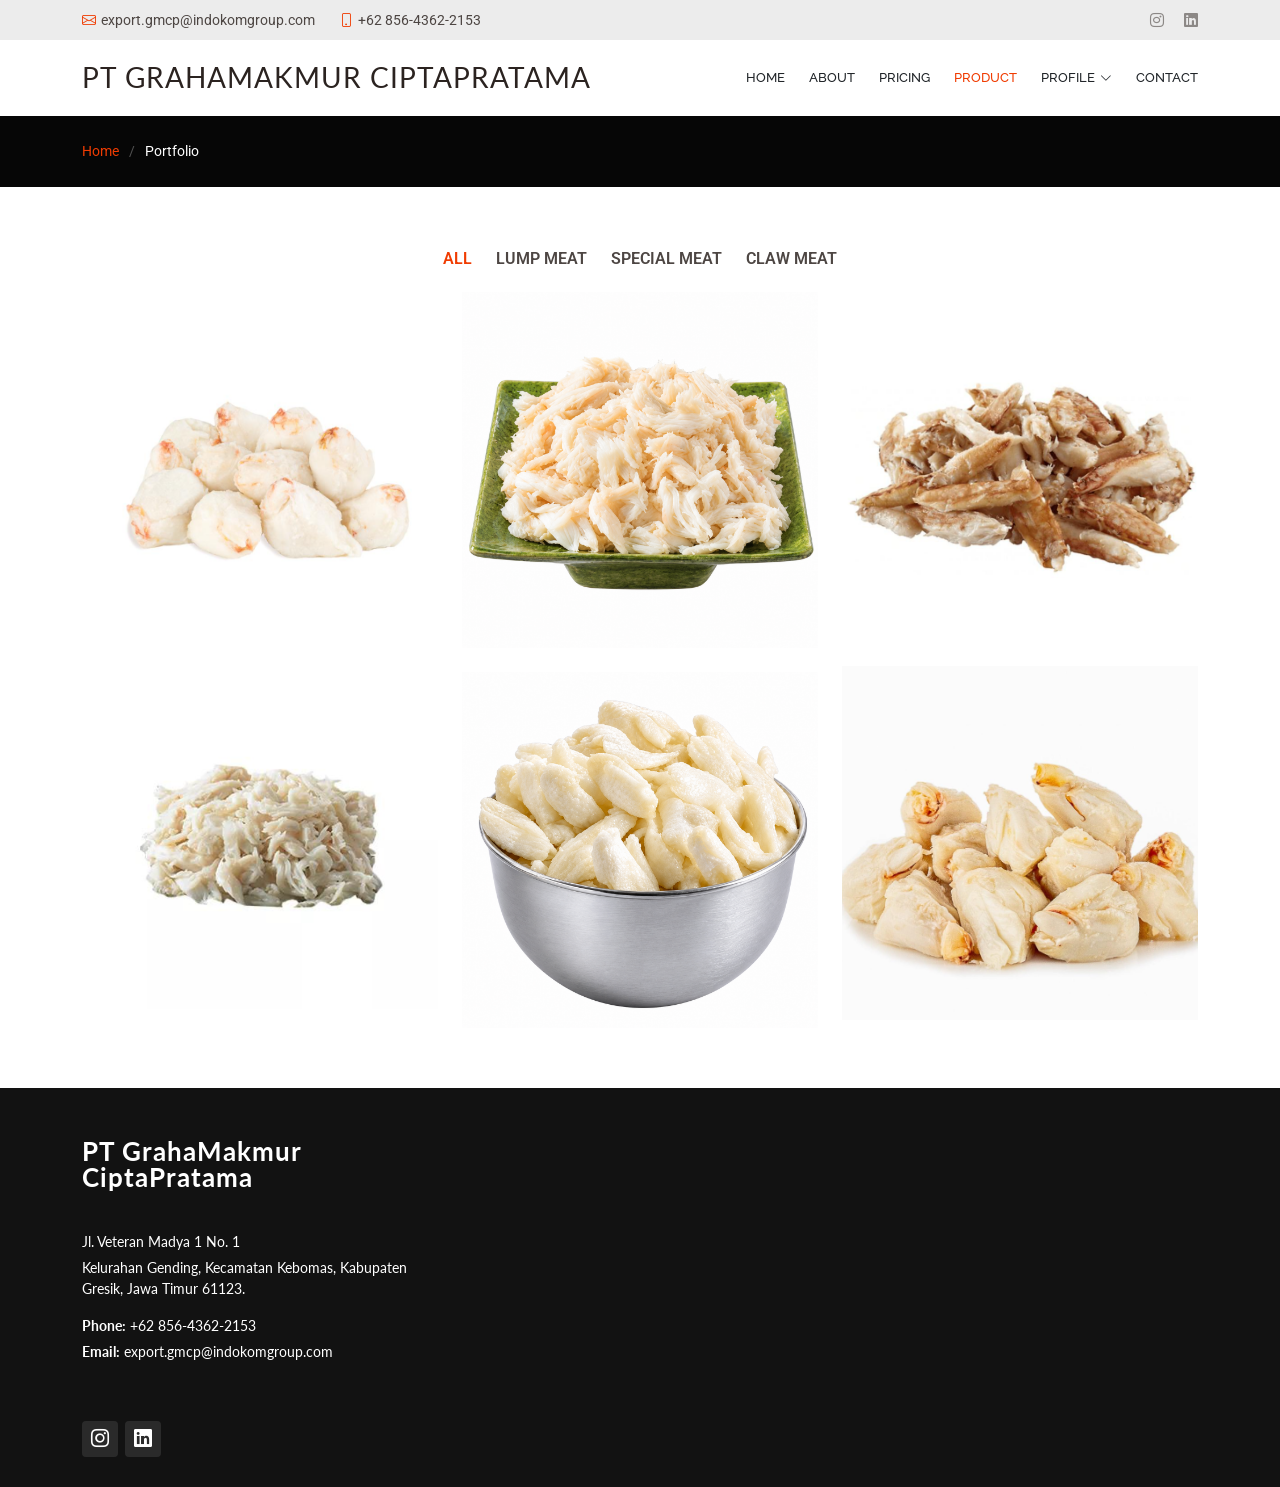
<file: portfolio.html>
<!DOCTYPE html>
<html lang="en">

<head>
  <meta charset="utf-8">
  <meta content="width=device-width, initial-scale=1.0" name="viewport">
  <title>Product - PT GMCP</title>
  <meta name="description" content="">
  <meta name="keywords" content="">

  <!-- Favicons -->
  <link href="assets/img/LOGO.jpg" rel="icon" type="image/png">
<link href="assets/img/LOGO.jpg" rel="apple-touch-icon">

  <!-- Fonts -->
  <link href="https://fonts.googleapis.com" rel="preconnect">
  <link href="https://fonts.gstatic.com" rel="preconnect" crossorigin>
  <link href="https://fonts.googleapis.com/css2?family=Roboto:ital,wght@0,100;0,300;0,400;0,500;0,700;0,900;1,100;1,300;1,400;1,500;1,700;1,900&family=Lato:ital,wght@0,100;0,300;0,400;0,700;0,900;1,100;1,300;1,400;1,700;1,900&family=Raleway:ital,wght@0,100;0,200;0,300;0,400;0,500;0,600;0,700;0,800;0,900;1,100;1,200;1,300;1,400;1,500;1,600;1,700;1,800;1,900&display=swap" rel="stylesheet">

  <!-- Vendor CSS Files -->
  <link href="assets/vendor/bootstrap/css/bootstrap.min.css" rel="stylesheet">
  <link href="assets/vendor/bootstrap-icons/bootstrap-icons.css" rel="stylesheet">
  <link href="assets/vendor/aos/aos.css" rel="stylesheet">
  <link href="assets/vendor/glightbox/css/glightbox.min.css" rel="stylesheet">
  <link href="assets/vendor/swiper/swiper-bundle.min.css" rel="stylesheet">

  <!-- Main CSS File -->
  <link href="assets/css/main.css" rel="stylesheet">

  <!-- =======================================================
  * Template Name: Flattern
  * Template URL: https://bootstrapmade.com/flattern-multipurpose-bootstrap-template/
  * Updated: Aug 07 2024 with Bootstrap v5.3.3
  * Author: BootstrapMade.com
  * License: https://bootstrapmade.com/license/
  ======================================================== -->
</head>

<body class="produk-page">

  <header id="header" class="header sticky-top">

    <div class="topbar d-flex align-items-center light-background">
      <div class="container d-flex justify-content-center justify-content-md-between">
        <div class="contact-info d-flex align-items-center">
         <i class="bi bi-envelope d-flex align-items-center"><a href="https://mail.google.com/mail/?view=cm&fs=1&to=export.gmcp@indokomgroup.com" target="_blank">export.gmcp@indokomgroup.com</a></i>
          <i class="bi bi-phone d-flex align-items-center ms-4"><span>+62 856-4362-2153</span></i>
        </div>
         <div class="social-links d-none d-md-flex align-items-center">

  <a href="https://www.instagram.com/gmcp_export/?utm_source=ig_web_button_share_sheet" class="instagram" target="_blank" rel="noopener noreferrer" aria-label="Instagram"><i class="bi bi-instagram"></i></a>
  <a href="https://id.linkedin.com/company/pt--grahamakmur-ciptapratama" class="linkedin" target="_blank" rel="noopener noreferrer" aria-label="LinkedIn"><i class="bi bi-linkedin"></i></a>
</div>
      </div>
    </div><!-- End Top Bar -->

    <div class="branding d-flex align-items-cente">

      <div class="container position-relative d-flex align-items-center justify-content-between">
        <a href="index.html" class="logo d-flex align-items-center">
          <!-- Uncomment the line below if you also wish to use an image logo -->
          <!-- <img src="assets/img/logo.png" alt=""> -->
          <h1 class="sitename">PT GRAHAMAKMUR CIPTAPRATAMA</h1>
        </a>

      <nav id="navmenu" class="navmenu">
  <ul>
    <li><a href="index.html">Home</a></li>
    <li><a href="about.html">About</a></li>
  
    <li><a href="pricing.html">Pricing</a></li>
    <li><a href="portfolio.html" class="active">Product</a></li>

    <li class="dropdown"><a href="#"><span>Profile</span> <i class="bi bi-chevron-down toggle-dropdown"></i></a>
      <ul>
        <li><a href="struktur.html">Struktur Organisasi</a></li>
      </ul>
    </li>
    <li><a href="contact.html">Contact</a></li>
  </ul>
  <i class="mobile-nav-toggle d-xl-none bi bi-list"></i>
</nav>

      </div>

    </div>

  </header>

  <main class="main">

    <!-- Page Title -->
    <div class="page-title dark-background">
      <div class="container d-lg-flex justify-content-between align-items-center">
        
        <nav class="breadcrumbs">
          <ol>
            <li><a href="index.html">Home</a></li>
            <li class="current">Portfolio</li>
          </ol>
        </nav>
      </div>
    </div><!-- End Page Title -->

    <!-- Portfolio Section -->
    <section id="portfolio" class="portfolio section">

      <div class="container">

        <div class="isotope-layout" data-default-filter="*" data-layout="masonry" data-sort="original-order">

          <ul class="portfolio-filters isotope-filters" data-aos="fade-up" data-aos-delay="100">
            <li data-filter="*" class="filter-active">ALL</li>
            <li data-filter=".filter-app">LUMP MEAT</li>
            <li data-filter=".filter-product">SPECIAL MEAT</li>
            <li data-filter=".filter-branding">CLAW MEAT</li>
          </ul><!-- End Portfolio Filters -->

          <div class="row gy-4 isotope-container" data-aos="fade-up" data-aos-delay="200">

<div class="col-lg-4 col-md-6 portfolio-item isotope-item filter-app">
  <img
    src="assets/img/Screenshot 2026-10-29 184931.png"
    class="img-fluid"
    alt="Collosal Meat"
  >

  <div class="portfolio-info">
    <h4>Collosal Meat</h4>
    <p>Daging rajungan dengan karakteristik produk sesuai grade Collosal.</p>

    <a
      href="assets/img/Screenshot 2026-10-29 184931.png"
      title="Collosal Meat"
      data-gallery="portfolio-gallery-app"
      class="glightbox preview-link">
      <i class="bi bi-zoom-in"></i>
    </a>
  </div>
</div>
<!-- End Portfolio Item -->



<!-- Special Meat -->
<div class="col-lg-4 col-md-6 portfolio-item isotope-item filter-product">
  <img
    src="assets/img/Shredded Crab on Green Ceramic Dish.png"
    class="img-fluid"
    alt="Special Meat"
  >

  <div class="portfolio-info">
    <h4>Special Meat</h4>
    <p>Daging rajungan berwarna putih yang terdiri dari pecahan-pecahan kecil dan berasal dari seluruh bagian tubuh rajungan, kecuali kaki.</p>

    <a
      href="assets/img/Shredded Crab on Green Ceramic Dish.png"
      title="Special Meat"
      data-gallery="portfolio-gallery-product"
      class="glightbox preview-link"
    >
      <i class="bi bi-zoom-in"></i>
    </a>
  </div>
</div>
<!-- End Portfolio Item -->


            
<!-- Claw Meat -->
<div class="col-lg-4 col-md-6 portfolio-item isotope-item filter-branding">
  <img
    src="assets/img/Screenshot 2026-10-29 185018.png"
    class="img-fluid"
    alt="Claw Meat"
  >

  <div class="portfolio-info">
    <h4>Claw Meat</h4>
    <p>Daging rajungan berwarna merah yang berasal dari bagian kaki atau capit rajungan.</p>

    <a
      href="assets/img/Screenshot 2026-10-29 185018.png"
      title="Claw Meat"
      data-gallery="portfolio-gallery-branding"
      class="glightbox preview-link">
      <i class="bi bi-zoom-in"></i>
    </a>
  </div>
</div>
<!-- End Portfolio Item -->


<!-- Lump Meat -->
<div class="col-lg-4 col-md-6 portfolio-item isotope-item filter-app">
  <img
    src="assets/img/Screenshot 2026-10-29 185003.png"
    class="img-fluid"
    alt="Lump Meat"
  >

  <div class="portfolio-info">
    <h4>Lump Meat</h4>
    <p>Daging rajungan yang terdiri dari grade Broken, Backfin, B2Y, dan Special.</p>

    <a
      href="assets/img/Screenshot 2026-10-29 185003.png"
      title="Lump Meat"
      data-gallery="portfolio-gallery-app"
      class="glightbox preview-link">
      <i class="bi bi-zoom-in"></i>
    </a>
  </div>
</div>
<!-- End Portfolio Item -->


<!-- Jumbo Lump Meat -->
<div class="col-lg-4 col-md-6 portfolio-item isotope-item filter-app">
  <img
    src="assets/img/Screenshot 2026-10-29 184941.png"
    class="img-fluid"
    alt="Jumbo Lump Meat"
  >

  <div class="portfolio-info">
    <h4>Jumbo Lump Meat</h4>
    <p>Daging rajungan dengan grade Jumbo yang termasuk dalam kelompok produk Jumbo Lump.</p>

    <a
      href="assets/img/Screenshot 2026-10-29 184941.png"
      title="Jumbo Lump Meat"
      data-gallery="portfolio-gallery-app"
      class="glightbox preview-link">
      <i class="bi bi-zoom-in"></i>
    </a>
  </div>
</div>
<!-- End Portfolio Item -->



<!-- Super Lump Meat -->
<div class="col-lg-4 col-md-6 portfolio-item isotope-item filter-app">
  <img
    src="assets/img/Bowl of Airy Ivory Puffs.png"
    class="img-fluid"
    alt="Super Lump Meat"
  >

  <div class="portfolio-info">
    <h4>Super Lump Meat</h4>
    <p>Daging rajungan dengan grade Super Lump.</p>

    <a
      href="assets/img/Bowl of Airy Ivory Puffs.png"
      title="Super Lump Meat"
      data-gallery="portfolio-gallery-app"
      class="glightbox preview-link">
      <i class="bi bi-zoom-in"></i>
 
    </a>
  </div>
</div>
<!-- End Portfolio Item -->


          </div><!-- End Portfolio Container -->

        </div>

      </div>

    </section><!-- /Portfolio Section -->

  </main>

  <footer id="footer" class="footer dark-background">

  <div class="footer-top">
  <div class="container">
    <div class="row gy-4">
      <div class="col-lg-4 col-md-6 footer-about">

        <!-- Tag <a> diubah menjadi <div> -->
        <div class="logo d-flex align-items-center">
          <span class="sitename">PT GrahaMakmur CiptaPratama</span>
        </div>

        <div class="footer-contact pt-3">
          <p>Jl. Veteran Madya 1 No. 1</p>
          <p>Kelurahan Gending, Kecamatan Kebomas, Kabupaten Gresik, Jawa Timur 61123.</p>
          <p class="mt-3"><strong>Phone:</strong> <span>+62 856-4362-2153</span></p>
          <p><strong>Email:</strong> <span>export.gmcp@indokomgroup.com</span></p>
        </div>
      </div>

    <div class="copyright text-center">
      <div class="container d-flex flex-column flex-lg-row justify-content-center justify-content-lg-between align-items-center">

        <div class="d-flex flex-column align-items-center align-items-lg-start">
          <div>
          
        </div>

       
     <div class="social-links order-first order-lg-last mb-3 mb-lg-0">

  <a href="https://www.instagram.com/gmcp_export/?utm_source=ig_web_button_share_sheet" target="_blank" rel="noopener noreferrer" aria-label="Instagram"><i class="bi bi-instagram"></i></a>
  <a href="https://id.linkedin.com/company/pt--grahamakmur-ciptapratama" target="_blank" rel="noopener noreferrer" aria-label="LinkedIn"><i class="bi bi-linkedin"></i></a>
</div>

      </div>
    </div>

  </footer>

  <!-- Scroll Top -->
  <a href="#" id="scroll-top" class="scroll-top d-flex align-items-center justify-content-center"><i class="bi bi-arrow-up-short"></i></a>

  <!-- Preloader -->
  <div id="preloader">
    <div></div>
    <div></div>
    <div></div>
    <div></div>
  </div>

  <!-- Vendor JS Files -->
  <script src="assets/vendor/bootstrap/js/bootstrap.bundle.min.js"></script>
  <script src="assets/vendor/php-email-form/validate.js"></script>
  <script src="assets/vendor/aos/aos.js"></script>
  <script src="assets/vendor/glightbox/js/glightbox.min.js"></script>
  <script src="assets/vendor/imagesloaded/imagesloaded.pkgd.min.js"></script>
  <script src="assets/vendor/isotope-layout/isotope.pkgd.min.js"></script>
  <script src="assets/vendor/waypoints/noframework.waypoints.js"></script>
  <script src="assets/vendor/swiper/swiper-bundle.min.js"></script>

  <!-- Main JS File -->
  <script src="assets/js/main.js"></script>

</body>

</html>
</file>
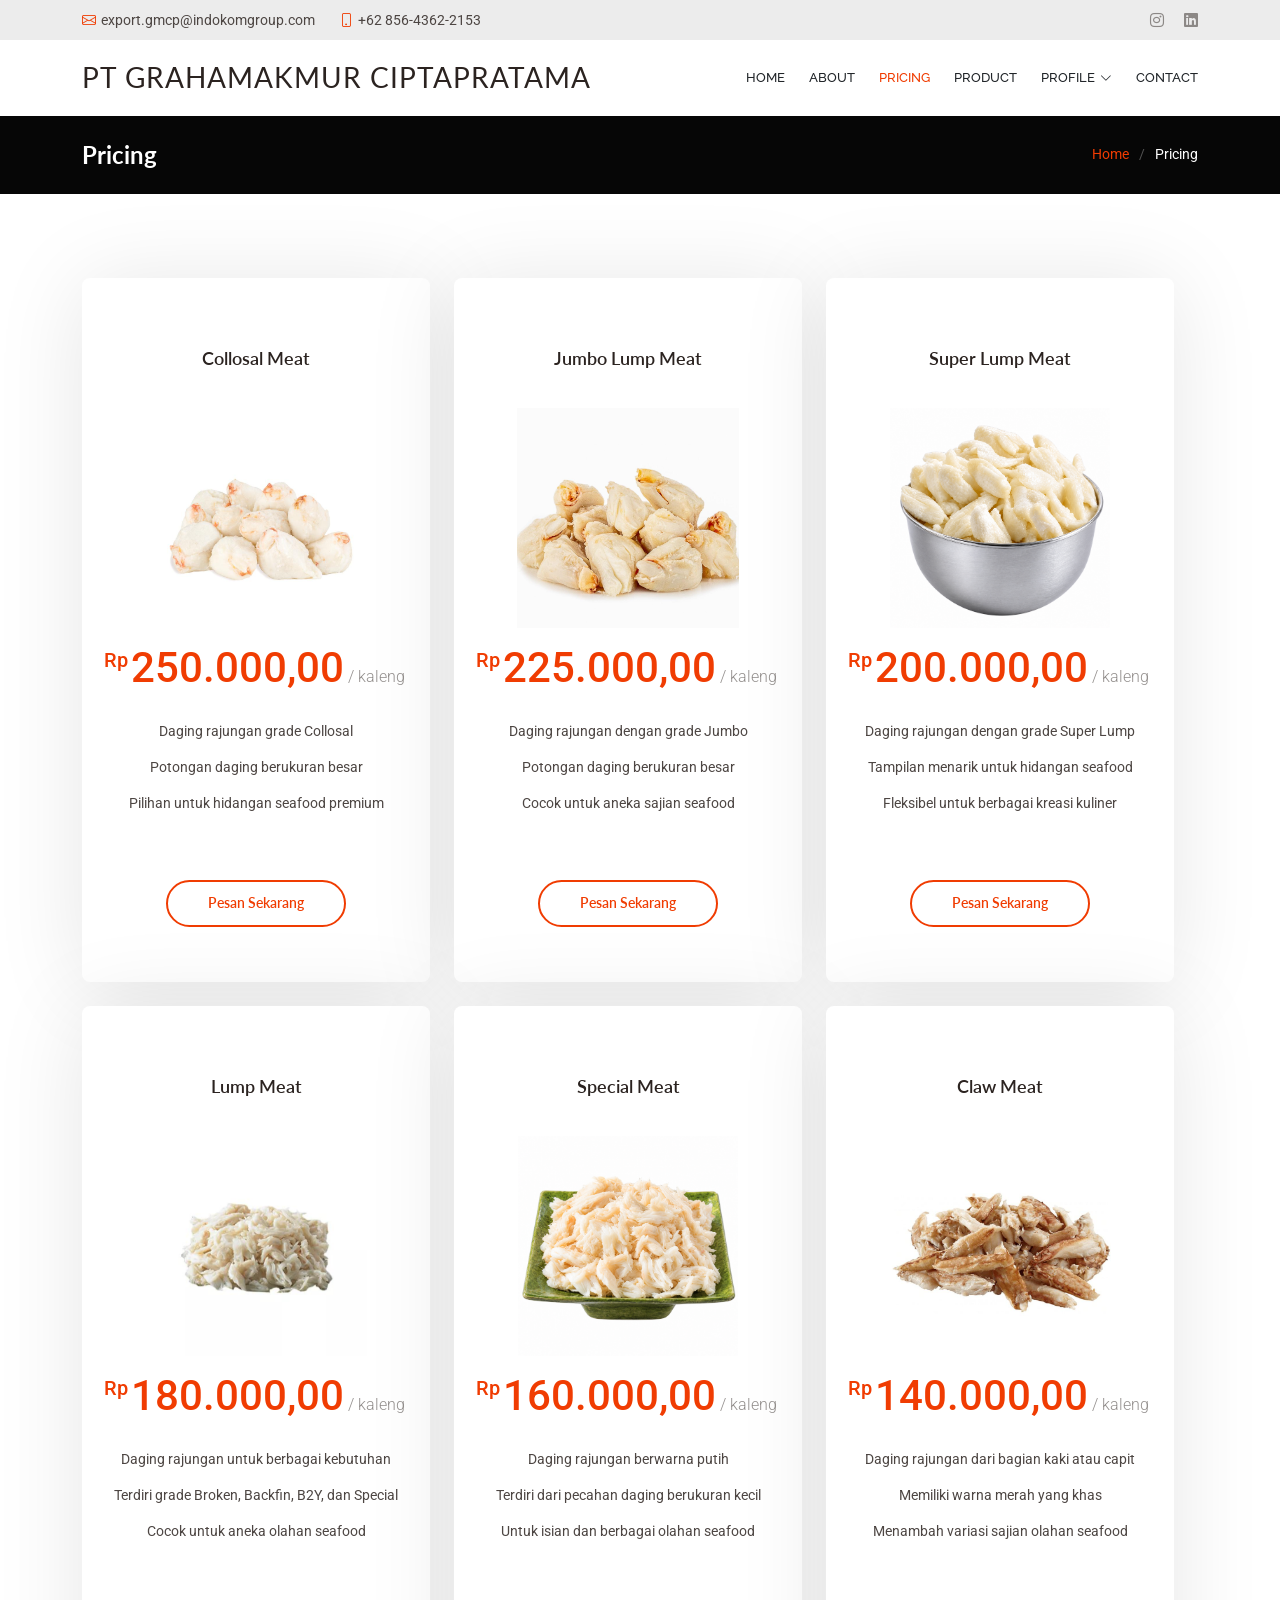
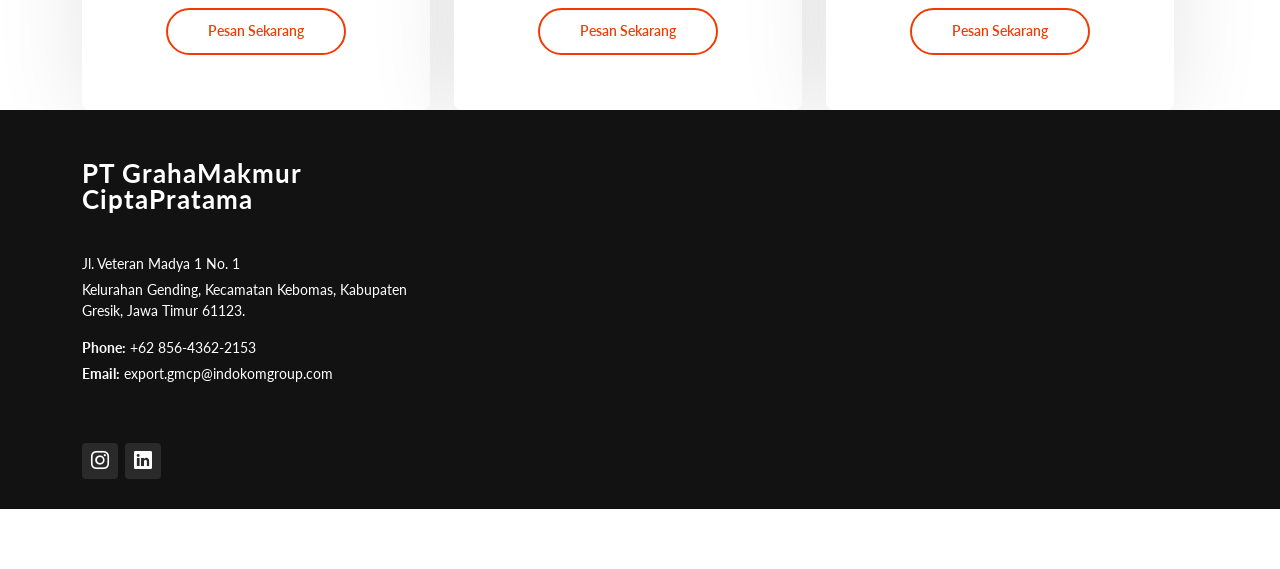
<file: pricing.html>
<!DOCTYPE html>
<html lang="en">

<head>
  <meta charset="utf-8">
  <meta content="width=device-width, initial-scale=1.0" name="viewport">
  <title>Pricing - PT GMCP</title>
  <meta name="description" content="">
  <meta name="keywords" content="">

  <!-- Favicons -->
 <link href="assets/img/LOGO.jpg" rel="icon" type="image/png">
<link href="assets/img/LOGO.jpg" rel="apple-touch-icon">
  <!-- Fonts -->
  <link href="https://fonts.googleapis.com" rel="preconnect">
  <link href="https://fonts.gstatic.com" rel="preconnect" crossorigin>
  <link href="https://fonts.googleapis.com/css2?family=Roboto:ital,wght@0,100;0,300;0,400;0,500;0,700;0,900;1,100;1,300;1,400;1,500;1,700;1,900&family=Lato:ital,wght@0,100;0,300;0,400;0,700;0,900;1,100;1,300;1,400;1,700;1,900&family=Raleway:ital,wght@0,100;0,200;0,300;0,400;0,500;0,600;0,700;0,800;0,900;1,100;1,200;1,300;1,400;1,500;1,600;1,700;1,800;1,900&display=swap" rel="stylesheet">

  <!-- Vendor CSS Files -->
  <link href="assets/vendor/bootstrap/css/bootstrap.min.css" rel="stylesheet">
  <link href="assets/vendor/bootstrap-icons/bootstrap-icons.css" rel="stylesheet">
  <link href="assets/vendor/aos/aos.css" rel="stylesheet">
  <link href="assets/vendor/glightbox/css/glightbox.min.css" rel="stylesheet">
  <link href="assets/vendor/swiper/swiper-bundle.min.css" rel="stylesheet">

  <!-- Main CSS File -->
  <link href="assets/css/main.css" rel="stylesheet">

  <!-- =======================================================
  * Template Name: Flattern
  * Template URL: https://bootstrapmade.com/flattern-multipurpose-bootstrap-template/
  * Updated: Aug 07 2024 with Bootstrap v5.3.3
  * Author: BootstrapMade.com
  * License: https://bootstrapmade.com/license/
  ======================================================== -->
</head>

<body class="pricing-page">

  <header id="header" class="header sticky-top">

    <div class="topbar d-flex align-items-center light-background">
      <div class="container d-flex justify-content-center justify-content-md-between">
        <div class="contact-info d-flex align-items-center">
         <i class="bi bi-envelope d-flex align-items-center"><a href="https://mail.google.com/mail/?view=cm&fs=1&to=export.gmcp@indokomgroup.com" target="_blank">export.gmcp@indokomgroup.com</a></i>
          <i class="bi bi-phone d-flex align-items-center ms-4"><span>+62 856-4362-2153</span></i>
        </div>
          <div class="social-links d-none d-md-flex align-items-center">

  <a href="https://www.instagram.com/gmcp_export/?utm_source=ig_web_button_share_sheet" class="instagram" target="_blank" rel="noopener noreferrer" aria-label="Instagram"><i class="bi bi-instagram"></i></a>
  <a href="https://id.linkedin.com/company/pt--grahamakmur-ciptapratama" class="linkedin" target="_blank" rel="noopener noreferrer" aria-label="LinkedIn"><i class="bi bi-linkedin"></i></a>
</div>
      </div>
    </div><!-- End Top Bar -->

    <div class="branding d-flex align-items-cente">

      <div class="container position-relative d-flex align-items-center justify-content-between">
        <a href="index.html" class="logo d-flex align-items-center">
          <!-- Uncomment the line below if you also wish to use an image logo -->
          <!-- <img src="assets/img/logo.png" alt=""> -->
          <h1 class="sitename">PT GRAHAMAKMUR CIPTAPRATAMA</h1>
        </a>

        <nav id="navmenu" class="navmenu">
          <ul>
            <li><a href="index.html">Home<br></a></li>
            <li><a href="about.html">About</a></li>
          
          
            <li><a href="pricing.html" class="active">Pricing</a></li>
            <li><a href="portfolio.html">Product</a></li>
           <li class="dropdown"><a href="#"><span>Profile</span> <i class="bi bi-chevron-down toggle-dropdown"></i></a>
  <ul>
    <li><a href="struktur.html">Struktur Organisasi</a></li>
  </ul>
</li>
            <li><a href="contact.html">Contact</a></li>
          </ul>
          <i class="mobile-nav-toggle d-xl-none bi bi-list"></i>
        </nav>

      </div>

    </div>

  </header>

  <main class="main">

    <!-- Page Title -->
    <div class="page-title dark-background">
      <div class="container d-lg-flex justify-content-between align-items-center">
        <h1 class="mb-2 mb-lg-0">Pricing</h1>
        <nav class="breadcrumbs">
          <ol>
            <li><a href="index.html">Home</a></li>
            <li class="current">Pricing</li>
          </ol>
        </nav>
      </div>
    </div><!-- End Page Title -->

    <!-- Pricing Section -->
    <section id="pricing" class="pricing section">

      <div class="container">

        <div class="row gy-4">


<div class="row gy-4">

  <!-- 1. Collosal Meat - Best Seller -->
  <div class="col-lg-4 col-md-6" data-aos="fade-up" data-aos-delay="100">
    <div class="pricing-item">

      <h3>Collosal Meat</h3>

      <img
        src="assets/img/Screenshot 2026-10-29 184931.png"
        alt="Collosal Meat GMCP"
        class="img-fluid"
        style="width: 100%; height: 220px; object-fit: contain; margin: 15px 0;"
      >

      <h4><sup>Rp</sup>250.000,00<span> / kaleng</span></h4>

      <ul>
        <li>Daging rajungan grade Collosal</li>
        <li>Potongan daging berukuran besar</li>
        <li>Pilihan untuk hidangan seafood premium</li>
      </ul>

  
<div class="btn-wrap">
  <a
    href="https://wa.me/6285643622153?text=Halo%20GMCP%2C%20saya%20tertarik%20memesan%20produk%20Collosal%20Meat."
    class="btn-buy"
    target="_blank"
    rel="noopener noreferrer">
    Pesan Sekarang
  </a>
</div>


    </div>
  </div>
  <!-- End Collosal Meat -->


  <!-- 2. Jumbo Lump Meat -->
  <div class="col-lg-4 col-md-6" data-aos="fade-up" data-aos-delay="200">
    <div class="pricing-item">

      <h3>Jumbo Lump Meat</h3>

      <img
        src="assets/img/Screenshot 2026-10-29 184941.png"
        alt="Jumbo Lump Meat GMCP"
        class="img-fluid"
        style="width: 100%; height: 220px; object-fit: contain; margin: 15px 0;"
      >

      <h4><sup>Rp</sup>225.000,00<span> / kaleng</span></h4>

      <ul>
        <li>Daging rajungan dengan grade Jumbo</li>
        <li>Potongan daging berukuran besar</li>
        <li>Cocok untuk aneka sajian seafood</li>
      </ul>

      <div class="btn-wrap">
  <a
    href="https://wa.me/6285643622153?text=Halo%20GMCP%2C%20saya%20tertarik%20memesan%20produk%20Jumbo%20Lump%20Meat."
    class="btn-buy"
    target="_blank"
    rel="noopener noreferrer">
    Pesan Sekarang
  </a>
      </div>

    </div>
  </div>
  <!-- End Jumbo Lump Meat -->


  <!-- 3. Super Lump Meat -->
  <div class="col-lg-4 col-md-6" data-aos="fade-up" data-aos-delay="300">
    <div class="pricing-item">

      <h3>Super Lump Meat</h3>

      <img
        src="assets/img/Bowl of Airy Ivory Puffs.png"
        alt="Super Lump Meat GMCP"
        class="img-fluid"
        style="width: 100%; height: 220px; object-fit: contain; margin: 15px 0;"
      >

      <h4><sup>Rp</sup>200.000,00<span> / kaleng</span></h4>

      <ul>
        <li>Daging rajungan dengan grade Super Lump</li>
        <li>Tampilan menarik untuk hidangan seafood</li>
        <li>Fleksibel untuk berbagai kreasi kuliner</li>
      </ul>

      <div class="btn-wrap">
          <a
    href="https://wa.me/6285643622153?text=Halo%20GMCP%2C%20saya%20tertarik%20memesan%20produk%20Super%20Lump%20Meat."
    class="btn-buy"
    target="_blank"
    rel="noopener noreferrer">
    Pesan Sekarang
  </a>
      </div>

    </div>
  </div>
  <!-- End Super Lump Meat -->


  <!-- 4. Lump Meat -->
  <div class="col-lg-4 col-md-6" data-aos="fade-up" data-aos-delay="100">
    <div class="pricing-item">

      <h3>Lump Meat</h3>

      <img
        src="assets/img/Screenshot 2026-10-29 185003.png"
        alt="Lump Meat GMCP"
        class="img-fluid"
        style="width: 100%; height: 220px; object-fit: contain; margin: 15px 0;"
      >

      <h4><sup>Rp</sup>180.000,00<span> / kaleng</span></h4>

      <ul>
        <li>Daging rajungan untuk berbagai kebutuhan</li>
        <li>Terdiri grade Broken, Backfin, B2Y, dan Special</li>
        <li>Cocok untuk aneka olahan seafood</li>
      </ul>

      <div class="btn-wrap">
          <a
    href="https://wa.me/6285643622153?text=Halo%20GMCP%2C%20saya%20tertarik%20memesan%20produk%20Lump%20Meat."
    class="btn-buy"
    target="_blank"
    rel="noopener noreferrer">
    Pesan Sekarang
  </a>
      </div>

    </div>
  </div>
  <!-- End Lump Meat -->


  <!-- 5. Special Meat -->
  <div class="col-lg-4 col-md-6" data-aos="fade-up" data-aos-delay="200">
    <div class="pricing-item">

      <h3>Special Meat</h3>

      <img
        src="assets/img/Shredded Crab on Green Ceramic Dish.png"
        alt="Special Meat GMCP"
        class="img-fluid"
        style="width: 100%; height: 220px; object-fit: contain; margin: 15px 0;"
      >

      <h4><sup>Rp</sup>160.000,00<span> / kaleng</span></h4>

      <ul>
        <li>Daging rajungan berwarna putih</li>
        <li>Terdiri dari pecahan daging berukuran kecil</li>
        <li>Untuk isian dan berbagai olahan seafood</li>
      </ul>

      <div class="btn-wrap">
     <a
        href="https://wa.me/6285643622153?text=Halo%20GMCP%2C%20saya%20tertarik%20memesan%20produk%20Special%20Meat."
        class="btn-buy"
        target="_blank"
        rel="noopener noreferrer">
        Pesan Sekarang
    </a>
    </div>
   </div>
  </div>
  <!-- End Special Meat -->


  <!-- 6. Claw Meat -->
  <div class="col-lg-4 col-md-6" data-aos="fade-up" data-aos-delay="300">
    <div class="pricing-item">
      <h3>Claw Meat</h3>
      <img
        src="assets/img/Screenshot 2026-10-29 185018.png"
        alt="Claw Meat GMCP"
        class="img-fluid"
        style="width: 100%; height: 220px; object-fit: contain; margin: 15px 0;"
      >
      <h4><sup>Rp</sup>140.000,00<span> / kaleng</span></h4>
      <ul>
        <li>Daging rajungan dari bagian kaki atau capit</li>
        <li>Memiliki warna merah yang khas</li>
        <li>Menambah variasi sajian olahan seafood</li>
      </ul>
      <div class="btn-wrap">
      <a
        href="https://wa.me/6285643622153?text=Halo%20GMCP%2C%20saya%20tertarik%20memesan%20produk%20Claw%20Meat."
        class="btn-buy"
        target="_blank"
        rel="noopener noreferrer">
        Pesan Sekarang
      </a>
     </div>
    </div>
  </div>
  <!-- End Claw Meat -->

</div>

        </div>

      </div>

 
  <footer id="footer" class="footer dark-background">

   <div class="footer-top">
  <div class="container">
    <div class="row gy-4">
      <div class="col-lg-4 col-md-6 footer-about">

        <!-- Tag <a> diubah menjadi <div> -->
        <div class="logo d-flex align-items-center">
          <span class="sitename">PT GrahaMakmur CiptaPratama</span>
        </div>

        <div class="footer-contact pt-3">
          <p>Jl. Veteran Madya 1 No. 1</p>
          <p>Kelurahan Gending, Kecamatan Kebomas, Kabupaten Gresik, Jawa Timur 61123.</p>
          <p class="mt-3"><strong>Phone:</strong> <span>+62 856-4362-2153</span></p>
          <p><strong>Email:</strong> <span>export.gmcp@indokomgroup.com</span></p>
        </div>
      </div>

    <div class="copyright text-center">
      <div class="container d-flex flex-column flex-lg-row justify-content-center justify-content-lg-between align-items-center">

        <div class="d-flex flex-column align-items-center align-items-lg-start">
          <div>
           
        </div>

        
     <div class="social-links order-first order-lg-last mb-3 mb-lg-0">

  <a href="https://www.instagram.com/gmcp_export/?utm_source=ig_web_button_share_sheet" target="_blank" rel="noopener noreferrer" aria-label="Instagram"><i class="bi bi-instagram"></i></a>
  <a href="https://id.linkedin.com/company/pt--grahamakmur-ciptapratama" target="_blank" rel="noopener noreferrer" aria-label="LinkedIn"><i class="bi bi-linkedin"></i></a>
</div>

      </div>
    </div>

  </footer>

  <!-- Scroll Top -->
  <a href="#" id="scroll-top" class="scroll-top d-flex align-items-center justify-content-center"><i class="bi bi-arrow-up-short"></i></a>

  <!-- Preloader -->
  <div id="preloader">
    <div></div>
    <div></div>
    <div></div>
    <div></div>
  </div>

  <!-- Vendor JS Files -->
  <script src="assets/vendor/bootstrap/js/bootstrap.bundle.min.js"></script>
  <script src="assets/vendor/php-email-form/validate.js"></script>
  <script src="assets/vendor/aos/aos.js"></script>
  <script src="assets/vendor/glightbox/js/glightbox.min.js"></script>
  <script src="assets/vendor/imagesloaded/imagesloaded.pkgd.min.js"></script>
  <script src="assets/vendor/isotope-layout/isotope.pkgd.min.js"></script>
  <script src="assets/vendor/waypoints/noframework.waypoints.js"></script>
  <script src="assets/vendor/swiper/swiper-bundle.min.js"></script>

  <!-- Main JS File -->
  <script src="assets/js/main.js"></script>

</body>

</html>
</file>
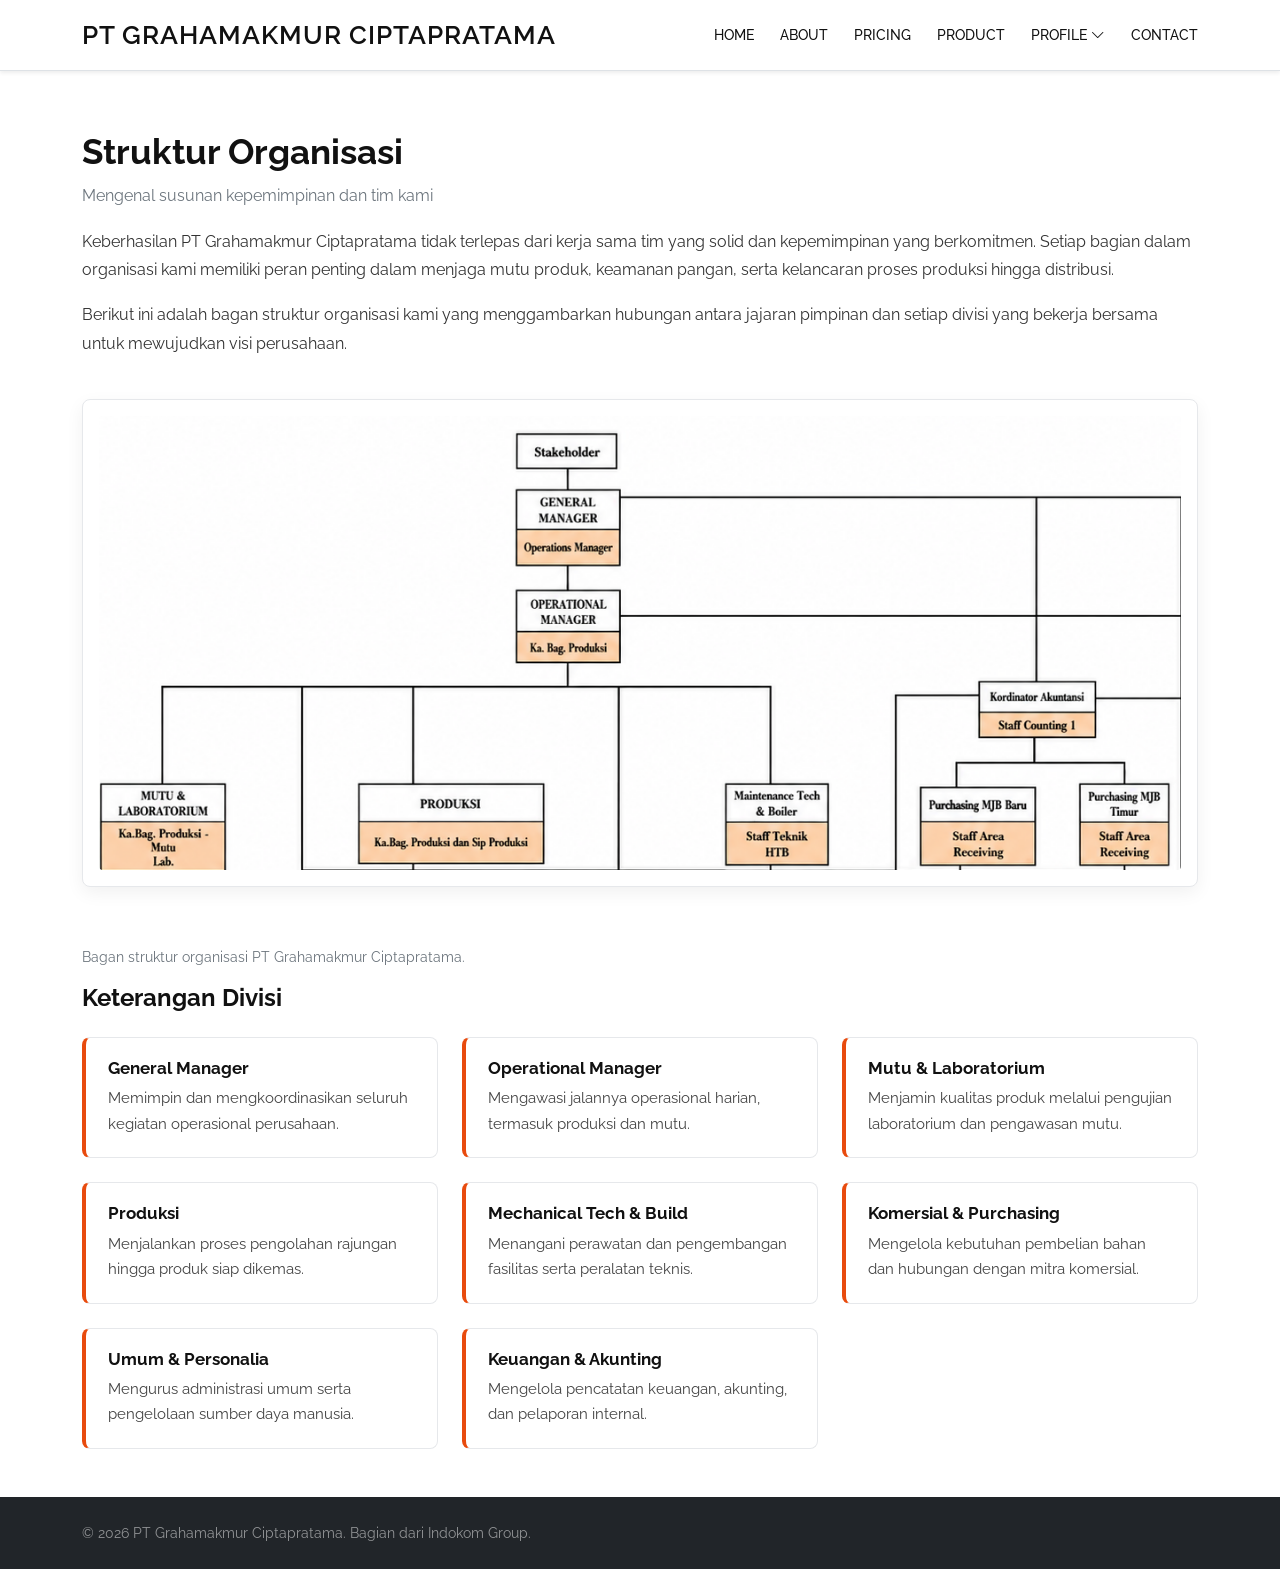
<file: struktur.html>
<!DOCTYPE html>
<html lang="id">
<head>
  <meta charset="UTF-8">
  <meta name="viewport" content="width=device-width, initial-scale=1.0">
  <title>Struktur Organisasi - PT Grahamakmur Ciptapratama</title>

  <link href="https://cdn.jsdelivr.net/npm/bootstrap@5.3.3/dist/css/bootstrap.min.css" rel="stylesheet">
  <link href="https://cdn.jsdelivr.net/npm/bootstrap-icons@1.11.3/font/bootstrap-icons.min.css" rel="stylesheet">
  <link href="https://fonts.googleapis.com/css2?family=Raleway:wght@400;500;600;700&display=swap" rel="stylesheet">

  <link href="assets/img/LOGO.jpg" rel="icon" type="image/jpeg">
  <link href="assets/img/LOGO.jpg" rel="apple-touch-icon">

  <style>
    :root {
      --accent: #e84b0e;
      --dark: #111;
      --muted: #6c757d;
    }
    body {
      font-family: 'Raleway', Arial, sans-serif;
      color: var(--dark);
      background: #fff;
    }
    a { text-decoration: none; }

    /* ===== Navbar ===== */
    .navbar-brand-custom {
      font-size: 1.6rem;
      font-weight: 600;
      color: var(--dark);
      letter-spacing: 1px;
    }
    .navmenu ul {
      list-style: none;
      margin: 0;
      padding: 0;
      display: flex;
      align-items: center;
      gap: 26px;
    }
    .navmenu a {
      color: var(--dark);
      font-size: 14px;
      text-transform: uppercase;
      font-weight: 500;
    }
    .navmenu a:hover,
    .navmenu a.active { color: var(--accent); }
    .navmenu .dropdown { position: relative; }
    .navmenu .dropdown > ul {
      display: none;
      position: absolute;
      top: 100%;
      left: -10px;
      flex-direction: column;
      gap: 0;
      min-width: 220px;
      background: #fff;
      padding: 12px 0;
      border-radius: 6px;
      box-shadow: 0 8px 24px rgba(0,0,0,.12);
      z-index: 999;
    }
    .navmenu .dropdown > ul li a {
      display: block;
      padding: 10px 22px;
      text-transform: none;
      font-size: 15px;
    }
    .navmenu .dropdown:hover > ul { display: flex; }

    /* ===== Judul bagian (rata kiri) ===== */
    .section-title {
      padding-top: 60px;
      padding-bottom: 20px;
    }
    .section-title h2 {
      font-size: 2.2rem;
      font-weight: 700;
      margin: 0;
    }
    .section-title p {
      color: var(--muted);
      margin: 10px 0 0;
    }

    /* ===== Konten ===== */
    .content-text {
      line-height: 1.8;
      color: #333;
      text-align: left;
    }
    .content-text p { margin-bottom: 1rem; }

    /* ===== Gambar bagan ===== */
    .org-image {
      margin: 40px 0 60px;
      background: #fff;
      border: 1px solid #e6e8eb;
      border-radius: 8px;
      box-shadow: 0 6px 18px rgba(0,0,0,.06);
      padding: 16px;
    }
    .org-image img {
      display: block;
      width: 100%;
      height: auto;
      border-radius: 4px;
    }
    .org-caption {
      font-size: 14px;
      color: var(--muted);
      margin-top: 10px;
    }

    /* ===== Kartu divisi ===== */
    .division-card {
      border: 1px solid #e6e8eb;
      border-left: 4px solid var(--accent);
      border-radius: 8px;
      padding: 20px 22px;
      height: 100%;
    }
    .division-card h4 {
      font-size: 1.05rem;
      font-weight: 700;
      margin-bottom: 8px;
    }
    .division-card p {
      font-size: 15px;
      color: #444;
      margin: 0;
      line-height: 1.7;
    }

    @media (max-width: 991px) {
      .navmenu { display: none; }
    }
  </style>
</head>
<body class="struktur-page">

  <!-- ===== Header ===== -->
  <header class="border-bottom shadow-sm sticky-top bg-white">
    <div class="container d-flex align-items-center justify-content-between py-3">
      <a href="index.html" class="navbar-brand-custom">PT GRAHAMAKMUR CIPTAPRATAMA</a>
      <nav class="navmenu">
        <ul>
          <li><a href="index.html">Home</a></li>
          <li><a href="about.html">About</a></li>
          <li><a href="pricing.html">Pricing</a></li>
          <li><a href="portfolio.html">Product</a></li>
          <li class="dropdown">
            <a href="#"><span>Profile</span> <i class="bi bi-chevron-down"></i></a>
            <ul>
              <li><a href="struktur.html" class="active">Struktur Organisasi</a></li>
            </ul>
          </li>
          <li><a href="contact.html">Contact</a></li>
        </ul>
      </nav>
    </div>
  </header>

  <main>
    <!-- ===== Judul ===== -->
    <section class="container section-title">
      <h2>Struktur Organisasi</h2>
      <p>Mengenal susunan kepemimpinan dan tim kami</p>
    </section>

    <!-- ===== Pengantar ===== -->
    <section class="container">
      <div class="content-text">
        <p>
          Keberhasilan PT Grahamakmur Ciptapratama tidak terlepas dari kerja sama tim yang solid
          dan kepemimpinan yang berkomitmen. Setiap bagian dalam organisasi kami memiliki peran
          penting dalam menjaga mutu produk, keamanan pangan, serta kelancaran proses produksi
          hingga distribusi.
        </p>
        <p>
          Berikut ini adalah bagan struktur organisasi kami yang menggambarkan hubungan antara
          jajaran pimpinan dan setiap divisi yang bekerja bersama untuk mewujudkan visi perusahaan.
        </p>
      </div>
    </section>

    <!-- ===== Bagan ===== -->
    <section class="container">
      <div class="org-image">
        <img src="assets/img/bagan.png" alt="Bagan Struktur Organisasi PT Grahamakmur Ciptapratama">
      </div>
      <p class="org-caption">Bagan struktur organisasi PT Grahamakmur Ciptapratama.</p>
    </section>

    <!-- ===== Keterangan Divisi ===== -->
    <section class="container pb-5">
      <h3 class="h4 fw-bold mb-4">Keterangan Divisi</h3>
      <div class="row gy-4">
        <div class="col-md-6 col-lg-4">
          <div class="division-card">
            <h4>General Manager</h4>
            <p>Memimpin dan mengkoordinasikan seluruh kegiatan operasional perusahaan.</p>
          </div>
        </div>
        <div class="col-md-6 col-lg-4">
          <div class="division-card">
            <h4>Operational Manager</h4>
            <p>Mengawasi jalannya operasional harian, termasuk produksi dan mutu.</p>
          </div>
        </div>
        <div class="col-md-6 col-lg-4">
          <div class="division-card">
            <h4>Mutu &amp; Laboratorium</h4>
            <p>Menjamin kualitas produk melalui pengujian laboratorium dan pengawasan mutu.</p>
          </div>
        </div>
        <div class="col-md-6 col-lg-4">
          <div class="division-card">
            <h4>Produksi</h4>
            <p>Menjalankan proses pengolahan rajungan hingga produk siap dikemas.</p>
          </div>
        </div>
        <div class="col-md-6 col-lg-4">
          <div class="division-card">
            <h4>Mechanical Tech &amp; Build</h4>
            <p>Menangani perawatan dan pengembangan fasilitas serta peralatan teknis.</p>
          </div>
        </div>
        <div class="col-md-6 col-lg-4">
          <div class="division-card">
            <h4>Komersial &amp; Purchasing</h4>
            <p>Mengelola kebutuhan pembelian bahan dan hubungan dengan mitra komersial.</p>
          </div>
        </div>
        <div class="col-md-6 col-lg-4">
          <div class="division-card">
            <h4>Umum &amp; Personalia</h4>
            <p>Mengurus administrasi umum serta pengelolaan sumber daya manusia.</p>
          </div>
        </div>
        <div class="col-md-6 col-lg-4">
          <div class="division-card">
            <h4>Keuangan &amp; Akunting</h4>
            <p>Mengelola pencatatan keuangan, akunting, dan pelaporan internal.</p>
          </div>
        </div>
      </div>
    </section>
  </main>

  <!-- ===== Footer ===== -->
  <footer class="bg-dark text-white-50 py-4">
    <div class="container">
      <small>&copy; 2026 PT Grahamakmur Ciptapratama. Bagian dari Indokom Group.</small>
    </div>
  </footer>

  <script src="https://cdn.jsdelivr.net/npm/bootstrap@5.3.3/dist/js/bootstrap.bundle.min.js"></script>
</body>
</html>
</file>
<file: assets/css/main.css>
/**
* Template Name: Flattern
* Template URL: https://bootstrapmade.com/flattern-multipurpose-bootstrap-template/
* Updated: Aug 07 2024 with Bootstrap v5.3.3
* Author: BootstrapMade.com
* License: https://bootstrapmade.com/license/
*/

/*--------------------------------------------------------------
# Font & Color Variables
# Help: https://bootstrapmade.com/color-system/
--------------------------------------------------------------*/
/* Fonts */
:root {
  --default-font: "Roboto",  system-ui, -apple-system, "Segoe UI", Roboto, "Helvetica Neue", Arial, "Noto Sans", "Liberation Sans", sans-serif, "Apple Color Emoji", "Segoe UI Emoji", "Segoe UI Symbol", "Noto Color Emoji";
  --heading-font: "Lato",  sans-serif;
  --nav-font: "Raleway",  sans-serif;
}

/* Global Colors - The following color variables are used throughout the website. Updating them here will change the color scheme of the entire website */
:root { 
  --background-color: #ffffff; /* Background color for the entire website, including individual sections */
  --default-color: #4d4643; /* Default color used for the majority of the text content across the entire website */
  --heading-color: #2b2320; /* Color for headings, subheadings and title throughout the website */
  --accent-color: #f03c02; /* Accent color that represents your brand on the website. It's used for buttons, links, and other elements that need to stand out */
  --surface-color: #ffffff; /* The surface color is used as a background of boxed elements within sections, such as cards, icon boxes, or other elements that require a visual separation from the global background. */
  --contrast-color: #ffffff; /* Contrast color for text, ensuring readability against backgrounds of accent, heading, or default colors. */
}

/* Nav Menu Colors - The following color variables are used specifically for the navigation menu. They are separate from the global colors to allow for more customization options */
:root {
  --nav-color: #212529;  /* The default color of the main navmenu links */
  --nav-hover-color: #f03c02; /* Applied to main navmenu links when they are hovered over or active */
  --nav-mobile-background-color: #ffffff; /* Used as the background color for mobile navigation menu */
  --nav-dropdown-background-color: #ffffff; /* Used as the background color for dropdown items that appear when hovering over primary navigation items */
  --nav-dropdown-color: #212529; /* Used for navigation links of the dropdown items in the navigation menu. */
  --nav-dropdown-hover-color: #f03c02; /* Similar to --nav-hover-color, this color is applied to dropdown navigation links when they are hovered over. */
}

/* Color Presets - These classes override global colors when applied to any section or element, providing reuse of the sam color scheme. */

.light-background {
  --background-color: #ececec;
  --surface-color: #ffffff;
}

.dark-background {
  --background-color: #060606;
  --default-color: #ffffff;
  --heading-color: #ffffff;
  --surface-color: #252525;
  --contrast-color: #ffffff;
}

/* Smooth scroll */
:root {
  scroll-behavior: smooth;
}

/*--------------------------------------------------------------
# General Styling & Shared Classes
--------------------------------------------------------------*/
body {
  color: var(--default-color);
  background-color: var(--background-color);
  font-family: var(--default-font);
}

a {
  color: var(--accent-color);
  text-decoration: none;
  transition: 0.3s;
}

a:hover {
  color: color-mix(in srgb, var(--accent-color), transparent 25%);
  text-decoration: none;
}

h1,
h2,
h3,
h4,
h5,
h6 {
  color: var(--heading-color);
  font-family: var(--heading-font);
}

/* Pulsating Play Button
------------------------------*/
.pulsating-play-btn {
  width: 94px;
  height: 94px;
  background: radial-gradient(var(--accent-color) 50%, color-mix(in srgb, var(--accent-color), transparent 75%) 52%);
  border-radius: 50%;
  display: block;
  position: relative;
  overflow: hidden;
}

.pulsating-play-btn:before {
  content: "";
  position: absolute;
  width: 120px;
  height: 120px;
  animation-delay: 0s;
  animation: pulsate-play-btn 2s;
  animation-direction: forwards;
  animation-iteration-count: infinite;
  animation-timing-function: steps;
  opacity: 1;
  border-radius: 50%;
  border: 5px solid color-mix(in srgb, var(--accent-color), transparent 30%);
  top: -15%;
  left: -15%;
  background: rgba(198, 16, 0, 0);
}

.pulsating-play-btn:after {
  content: "";
  position: absolute;
  left: 50%;
  top: 50%;
  transform: translateX(-40%) translateY(-50%);
  width: 0;
  height: 0;
  border-top: 10px solid transparent;
  border-bottom: 10px solid transparent;
  border-left: 15px solid #fff;
  z-index: 100;
  transition: all 400ms cubic-bezier(0.55, 0.055, 0.675, 0.19);
}

.pulsating-play-btn:hover:before {
  content: "";
  position: absolute;
  left: 50%;
  top: 50%;
  transform: translateX(-40%) translateY(-50%);
  width: 0;
  height: 0;
  border: none;
  border-top: 10px solid transparent;
  border-bottom: 10px solid transparent;
  border-left: 15px solid #fff;
  z-index: 200;
  animation: none;
  border-radius: 0;
}

.pulsating-play-btn:hover:after {
  border-left: 15px solid var(--accent-color);
  transform: scale(20);
}

@keyframes pulsate-play-btn {
  0% {
    transform: scale(0.6, 0.6);
    opacity: 1;
  }

  100% {
    transform: scale(1, 1);
    opacity: 0;
  }
}

/* PHP Email Form Messages
------------------------------*/
.php-email-form .error-message {
  display: none;
  background: #df1529;
  color: #ffffff;
  text-align: left;
  padding: 15px;
  margin-bottom: 24px;
  font-weight: 600;
}

.php-email-form .sent-message {
  display: none;
  color: #ffffff;
  background: #059652;
  text-align: center;
  padding: 15px;
  margin-bottom: 24px;
  font-weight: 600;
}

.php-email-form .loading {
  display: none;
  background: var(--surface-color);
  text-align: center;
  padding: 15px;
  margin-bottom: 24px;
}

.php-email-form .loading:before {
  content: "";
  display: inline-block;
  border-radius: 50%;
  width: 24px;
  height: 24px;
  margin: 0 10px -6px 0;
  border: 3px solid var(--accent-color);
  border-top-color: var(--surface-color);
  animation: php-email-form-loading 1s linear infinite;
}

@keyframes php-email-form-loading {
  0% {
    transform: rotate(0deg);
  }

  100% {
    transform: rotate(360deg);
  }
}

/*--------------------------------------------------------------
# Global Header
--------------------------------------------------------------*/
.header {
  color: var(--default-color);
  transition: all 0.5s;
  z-index: 997;
  background-color: var(--background-color);
}

.header .topbar {
  background-color: var(--background-color);
  height: 40px;
  padding: 0;
  font-size: 14px;
  transition: all 0.5s;
}

.header .topbar .contact-info i {
  font-style: normal;
  color: var(--accent-color);
}

.header .topbar .contact-info i a,
.header .topbar .contact-info i span {
  padding-left: 5px;
  color: var(--default-color);
}

@media (max-width: 575px) {

  .header .topbar .contact-info i a,
  .header .topbar .contact-info i span {
    font-size: 13px;
  }
}

.header .topbar .contact-info i a {
  line-height: 0;
  transition: 0.3s;
  color: var(--default-color);
}

.header .topbar .contact-info i a:hover {
  color: var(--default-color);
  text-decoration: underline;
}

.header .topbar .social-links a {
  color: color-mix(in srgb, var(--default-color), transparent 40%);
  line-height: 0;
  transition: 0.3s;
  margin-left: 20px;
}

.header .topbar .social-links a:hover {
  color: var(--accent-color);
}

.header .branding {
  min-height: 60px;
  padding: 10px 0;
}

.header .logo {
  line-height: 1;
}

.header .logo img {
  max-height: 36px;
  margin-right: 8px;
}

.header .logo h1 {
  font-size: 28px;
  margin: 0;
  font-weight: 400;
  text-transform: uppercase;
  letter-spacing: 1px;
  color: var(--heading-color);
}

.scrolled .header {
  box-shadow: 0 0 18px rgba(0, 0, 0, 0.1);
}

.scrolled .header .topbar {
  height: 0;
  visibility: hidden;
  overflow: hidden;
}

/*--------------------------------------------------------------
# Navigation Menu
--------------------------------------------------------------*/
/* Navmenu - Desktop */
@media (min-width: 1200px) {
  .navmenu {
    padding: 0;
  }

  .navmenu ul {
    margin: 0;
    padding: 0;
    display: flex;
    list-style: none;
    align-items: center;
  }

  .navmenu li {
    position: relative;
  }

  .navmenu a,
  .navmenu a:focus {
    color: var(--nav-color);
    padding: 18px 12px;
    font-size: 13px;
    font-family: var(--nav-font);
    font-weight: 500;
    text-transform: uppercase;
    display: flex;
    align-items: center;
    justify-content: space-between;
    white-space: nowrap;
    transition: 0.3s;
  }

  .navmenu a i,
  .navmenu a:focus i {
    font-size: 12px;
    line-height: 0;
    margin-left: 5px;
    transition: 0.3s;
  }

  .navmenu li:last-child a {
    padding-right: 0;
  }

  .navmenu li:hover>a,
  .navmenu .active,
  .navmenu .active:focus {
    color: var(--nav-hover-color);
  }

  .navmenu .dropdown ul {
    margin: 0;
    padding: 10px 0;
    background: var(--nav-dropdown-background-color);
    display: block;
    position: absolute;
    visibility: hidden;
    left: 14px;
    top: 130%;
    opacity: 0;
    transition: 0.3s;
    border-radius: 4px;
    z-index: 99;
    box-shadow: 0px 0px 30px rgba(0, 0, 0, 0.1);
  }

  .navmenu .dropdown ul li {
    min-width: 200px;
  }

  .navmenu .dropdown ul a {
    padding: 10px 20px;
    font-size: 15px;
    text-transform: none;
    color: var(--nav-dropdown-color);
  }

  .navmenu .dropdown ul a i {
    font-size: 12px;
  }

  .navmenu .dropdown ul a:hover,
  .navmenu .dropdown ul .active:hover,
  .navmenu .dropdown ul li:hover>a {
    color: var(--nav-dropdown-hover-color);
  }

  .navmenu .dropdown:hover>ul {
    opacity: 1;
    top: 100%;
    visibility: visible;
  }

  .navmenu .dropdown .dropdown ul {
    top: 0;
    left: -90%;
    visibility: hidden;
  }

  .navmenu .dropdown .dropdown:hover>ul {
    opacity: 1;
    top: 0;
    left: -100%;
    visibility: visible;
  }
}

/* Navmenu - Mobile */
@media (max-width: 1199px) {
  .mobile-nav-toggle {
    color: var(--nav-color);
    font-size: 28px;
    line-height: 0;
    margin-right: 10px;
    cursor: pointer;
    transition: color 0.3s;
  }

  .navmenu {
    padding: 0;
    z-index: 9997;
  }

  .navmenu ul {
    display: none;
    list-style: none;
    position: absolute;
    inset: 60px 20px 20px 20px;
    padding: 10px 0;
    margin: 0;
    border-radius: 6px;
    background-color: var(--nav-mobile-background-color);
    overflow-y: auto;
    transition: 0.3s;
    z-index: 9998;
    box-shadow: 0px 0px 30px rgba(0, 0, 0, 0.1);
  }

  .navmenu a,
  .navmenu a:focus {
    color: var(--nav-dropdown-color);
    padding: 10px 20px;
    font-family: var(--nav-font);
    font-size: 17px;
    font-weight: 500;
    display: flex;
    align-items: center;
    justify-content: space-between;
    white-space: nowrap;
    transition: 0.3s;
  }

  .navmenu a i,
  .navmenu a:focus i {
    font-size: 12px;
    line-height: 0;
    margin-left: 5px;
    width: 30px;
    height: 30px;
    display: flex;
    align-items: center;
    justify-content: center;
    border-radius: 50%;
    transition: 0.3s;
    background-color: color-mix(in srgb, var(--accent-color), transparent 90%);
  }

  .navmenu a i:hover,
  .navmenu a:focus i:hover {
    background-color: var(--accent-color);
    color: var(--contrast-color);
  }

  .navmenu a:hover,
  .navmenu .active,
  .navmenu .active:focus {
    color: var(--nav-dropdown-hover-color);
  }

  .navmenu .active i,
  .navmenu .active:focus i {
    background-color: var(--accent-color);
    color: var(--contrast-color);
    transform: rotate(180deg);
  }

  .navmenu .dropdown ul {
    position: static;
    display: none;
    z-index: 99;
    padding: 10px 0;
    margin: 10px 20px;
    background-color: var(--nav-dropdown-background-color);
    border: 1px solid color-mix(in srgb, var(--default-color), transparent 90%);
    box-shadow: none;
    transition: all 0.5s ease-in-out;
  }

  .navmenu .dropdown ul ul {
    background-color: rgba(33, 37, 41, 0.1);
  }

  .navmenu .dropdown>.dropdown-active {
    display: block;
    background-color: rgba(33, 37, 41, 0.03);
  }

  .mobile-nav-active {
    overflow: hidden;
  }

  .mobile-nav-active .mobile-nav-toggle {
    color: #fff;
    position: absolute;
    font-size: 32px;
    top: 15px;
    right: 15px;
    margin-right: 0;
    z-index: 9999;
  }

  .mobile-nav-active .navmenu {
    position: fixed;
    overflow: hidden;
    inset: 0;
    background: rgba(33, 37, 41, 0.8);
    transition: 0.3s;
  }

  .mobile-nav-active .navmenu>ul {
    display: block;
  }
}

/*--------------------------------------------------------------
# Global Footer
--------------------------------------------------------------*/
.footer {
  color: var(--default-color);
  background-color: var(--background-color);
  font-size: 14px;
  position: relative;
}

.footer .footer-top {
  background-color: color-mix(in srgb, var(--background-color), white 5%);
  padding-top: 50px;
}

.footer .footer-about .logo {
  line-height: 1;
  margin-bottom: 25px;
}

.footer .footer-about .logo img {
  max-height: 40px;
  margin-right: 6px;
}

.footer .footer-about .logo span {
  color: var(--heading-color);
  font-family: var(--heading-font);
  font-size: 26px;
  font-weight: 700;
  letter-spacing: 1px;
}

.footer .footer-about p {
  font-size: 14px;
  font-family: var(--heading-font);
}

.footer h4 {
  font-size: 16px;
  font-weight: 600;
  position: relative;
  padding-bottom: 12px;
  margin-bottom: 15px;
}

.footer h4::after {
  content: "";
  position: absolute;
  display: block;
  width: 20px;
  height: 2px;
  background: var(--accent-color);
  bottom: 0;
  left: 0;
}

.footer .footer-links {
  margin-bottom: 30px;
}

.footer .footer-links ul {
  list-style: none;
  padding: 0;
  margin: 0;
}

.footer .footer-links ul i {
  padding-right: 2px;
  font-size: 12px;
  line-height: 0;
}

.footer .footer-links ul li {
  padding: 10px 0;
  display: flex;
  align-items: center;
}

.footer .footer-links ul li:first-child {
  padding-top: 0;
}

.footer .footer-links ul a {
  color: color-mix(in srgb, var(--default-color), transparent 30%);
  display: inline-block;
  line-height: 1;
}

.footer .footer-links ul a:hover {
  color: var(--accent-color);
}

.footer .footer-contact p {
  margin-bottom: 5px;
}

.footer .copyright {
  padding: 30px 0;
}

.footer .copyright p {
  margin-bottom: 0;
}

.footer .credits {
  margin-top: 5px;
  font-size: 13px;
}

.footer .social-links a {
  font-size: 18px;
  display: inline-block;
  background: color-mix(in srgb, var(--default-color), transparent 90%);
  color: var(--contrast-color);
  line-height: 1;
  padding: 8px 0;
  margin-right: 4px;
  border-radius: 4px;
  text-align: center;
  width: 36px;
  height: 36px;
  transition: 0.3s;
}

.footer .social-links a:hover {
  background: var(--accent-color);
  text-decoration: none;
}

/*--------------------------------------------------------------
# Preloader
--------------------------------------------------------------*/
#preloader {
  position: fixed;
  inset: 0;
  z-index: 9999;
  overflow: hidden;
  background-color: var(--background-color);
  transition: all 0.6s ease-out;
  width: 100%;
  height: 100vh;
  display: flex;
  align-items: center;
  justify-content: center;
}

#preloader div {
  width: 4px;
  height: 40px;
  background-color: var(--accent-color);
  margin: 0 4px;
}

#preloader div:nth-child(1) {
  animation: animate-preloader 1s ease-in-out -0.45s infinite;
}

#preloader div:nth-child(2) {
  animation: animate-preloader 1s ease-in-out -0.3s infinite;
}

#preloader div:nth-child(3) {
  animation: animate-preloader 1s ease-in-out -0.15s infinite;
}

#preloader div:nth-child(4) {
  animation: animate-preloader 1s infinite;
}

@keyframes animate-preloader {

  0%,
  100% {
    transform: scaleY(0.3);
  }

  50% {
    transform: scaleY(1);
  }
}

/*--------------------------------------------------------------
# Scroll Top Button
--------------------------------------------------------------*/
.scroll-top {
  position: fixed;
  visibility: hidden;
  opacity: 0;
  right: 15px;
  bottom: 15px;
  z-index: 99999;
  background-color: var(--accent-color);
  width: 40px;
  height: 40px;
  border-radius: 4px;
  transition: all 0.4s;
}

.scroll-top i {
  font-size: 24px;
  color: var(--contrast-color);
  line-height: 0;
}

.scroll-top:hover {
  background-color: color-mix(in srgb, var(--accent-color), transparent 20%);
  color: var(--contrast-color);
}

.scroll-top.active {
  visibility: visible;
  opacity: 1;
}

/*--------------------------------------------------------------
# Disable aos animation delay on mobile devices
--------------------------------------------------------------*/
@media screen and (max-width: 768px) {
  [data-aos-delay] {
    transition-delay: 0 !important;
  }
}

/*--------------------------------------------------------------
# Global Page Titles & Breadcrumbs
--------------------------------------------------------------*/
.page-title {
  color: var(--default-color);
  background-color: var(--background-color);
  padding: 25px 0;
  position: relative;
}

.page-title h1 {
  font-size: 24px;
  font-weight: 700;
}

.page-title .breadcrumbs ol {
  display: flex;
  flex-wrap: wrap;
  list-style: none;
  padding: 0;
  margin: 0;
  font-size: 14px;
  font-weight: 400;
}

.page-title .breadcrumbs ol li+li {
  padding-left: 10px;
}

.page-title .breadcrumbs ol li+li::before {
  content: "/";
  display: inline-block;
  padding-right: 10px;
  color: color-mix(in srgb, var(--default-color), transparent 70%);
}

/*--------------------------------------------------------------
# Global Sections
--------------------------------------------------------------*/
section,
.section {
  color: var(--default-color);
  background-color: var(--background-color);
  padding: 60px 0;
  scroll-margin-top: 100px;
  overflow: clip;
}

@media (max-width: 1199px) {

  section,
  .section {
    scroll-margin-top: 66px;
  }
}

/*--------------------------------------------------------------
# Global Section Titles
--------------------------------------------------------------*/
.section-title {
  text-align: center;
  padding-bottom: 60px;
  position: relative;
}

.section-title h2 {
  font-size: 32px;
  font-weight: 700;
  position: relative;
}

.section-title h2:before,
.section-title h2:after {
  content: "";
  width: 50px;
  height: 2px;
  background: var(--accent-color);
  display: inline-block;
}

.section-title h2:before {
  margin: 0 15px 10px 0;
}

.section-title h2:after {
  margin: 0 0 10px 15px;
}

.section-title p {
  margin-bottom: 0;
}

/*--------------------------------------------------------------
# Hero Section
--------------------------------------------------------------*/
.hero {
  padding: 0;
}

.hero .carousel {
  width: 100%;
  min-height: 70vh;
  padding: 0;
  margin: 0;
  position: relative;
}

@media (max-height: 500px),
(max-width: 580px) {
  .hero .carousel {
    min-height: 100vh;
  }
}

.hero img {
  position: absolute;
  inset: 0;
  display: block;
  width: 100%;
  height: 100%;
  object-fit: cover;
  z-index: 1;
}

.hero .carousel-item {
  position: absolute;
  inset: 0;
  background-size: cover;
  background-position: center;
  background-repeat: no-repeat;
  display: flex;
  justify-content: center;
  align-items: flex-end;
}

.hero .carousel-item:before {
  content: "";
  background: color-mix(in srgb, var(--background-color), transparent 80%);
  position: absolute;
  inset: 0;
  z-index: 2;
}

.hero .container {
  position: relative;
  text-align: center;
  background: color-mix(in srgb, var(--background-color), transparent 40%);
  padding-top: 30px;
  padding-bottom: 30px;
  margin-bottom: 50px;
  border-top: 4px solid var(--accent-color);
  z-index: 3;
}

@media (max-width: 1200px) {
  .hero .container {
    margin-left: 50px;
    margin-right: 50px;
  }
}

.hero h2 {
  margin-bottom: 20px;
  font-size: 36px;
  font-weight: 700;
}

@media (max-width: 768px) {
  .hero h2 {
    font-size: 30px;
  }
}

.hero .btn-get-started {
  font-weight: 500;
  font-size: 16px;
  letter-spacing: 1px;
  display: inline-block;
  padding: 8px 32px;
  transition: 0.5s;
  margin: 10px;
  border-radius: 4px;
  color: var(--contrast-color);
  border: 2px solid var(--accent-color);
}

.hero .btn-get-started:hover {
  background: var(--accent-color);
}

.hero .carousel-control-prev {
  justify-content: start;
}

@media (min-width: 640px) {
  .hero .carousel-control-prev {
    padding-left: 15px;
  }
}

.hero .carousel-control-next {
  justify-content: end;
}

@media (min-width: 640px) {
  .hero .carousel-control-next {
    padding-right: 15px;
  }
}

.hero .carousel-control-next-icon,
.hero .carousel-control-prev-icon {
  background: none;
  font-size: 26px;
  line-height: 0;
  background: color-mix(in srgb, var(--default-color), transparent 90%);
  border-radius: 50px;
  color: var(--contrast-color);
  transition: 0.3s;
  width: 54px;
  height: 54px;
  display: flex;
  align-items: center;
  justify-content: center;
}

.hero .carousel-control-prev,
.hero .carousel-control-next {
  transition: 0.3s;
  opacity: 0.5;
}

.hero .carousel-control-prev:focus,
.hero .carousel-control-next:focus {
  opacity: 0.5;
}

.hero .carousel-control-prev:hover,
.hero .carousel-control-next:hover {
  opacity: 0.9;
}

.hero .carousel-control-prev:hover .carousel-control-next-icon,
.hero .carousel-control-prev:hover .carousel-control-prev-icon,
.hero .carousel-control-next:hover .carousel-control-next-icon,
.hero .carousel-control-next:hover .carousel-control-prev-icon {
  background: var(--accent-color);
  color: var(--default-color);
}

.hero .carousel-indicators li {
  cursor: pointer;
  background: var(--default-color);
  overflow: hidden;
  border: 0;
  width: 12px;
  height: 12px;
  border-radius: 50px;
  opacity: 0.6;
  transition: 0.3s;
}

.hero .carousel-indicators li.active {
  opacity: 1;
  background: var(--accent-color);
}

/*--------------------------------------------------------------
# Call To Action Section
--------------------------------------------------------------*/
.call-to-action {
  padding: 50px 0;
  position: relative;
  clip-path: inset(0);
}

.call-to-action .container {
  position: relative;
  z-index: 3;
}

.call-to-action h3 {
  color: var(--default-color);
  font-size: 28px;
  font-weight: 700;
}

.call-to-action p {
  color: var(--default-color);
}

.call-to-action .cta-btn {
  background-color: var(--surface-color);
  color: var(--accent-color);
  font-family: var(--heading-font);
  font-weight: 500;
  font-size: 16px;
  letter-spacing: 1px;
  display: inline-block;
  padding: 12px 40px;
  border-radius: 4px;
  transition: 0.5s;
  margin: 10px;
  border: 2px solid var(--accent-color);
}

.call-to-action .cta-btn:hover {
  background: var(--accent-color);
  color: var(--contrast-color);
}

/*--------------------------------------------------------------
# Services Section
--------------------------------------------------------------*/
.services .service-item {
  background-color: var(--surface-color);
  box-shadow: 0px 5px 90px 0px rgba(0, 0, 0, 0.1);
  padding: 60px 30px;
  transition: all ease-in-out 0.3s;
  border-radius: 18px;
  border-bottom: 5px solid var(--surface-color);
  height: 100%;
}

.services .service-item .icon {
  color: var(--contrast-color);
  background: var(--accent-color);
  margin: 0;
  width: 64px;
  height: 64px;
  border-radius: 50px;
  display: flex;
  align-items: center;
  justify-content: center;
  margin-bottom: 20px;
  font-size: 28px;
  transition: ease-in-out 0.3s;
}

.services .service-item h3 {
  font-weight: 700;
  margin: 10px 0 15px 0;
  font-size: 22px;
  transition: ease-in-out 0.3s;
}

.services .service-item p {
  line-height: 24px;
  font-size: 14px;
  margin-bottom: 0;
}

@media (min-width: 1365px) {
  .services .service-item:hover {
    transform: translateY(-10px);
    border-color: var(--accent-color);
  }

  .services .service-item:hover h3 {
    color: var(--accent-color);
  }
}

/*--------------------------------------------------------------
# Portfolio Section
--------------------------------------------------------------*/
.portfolio .portfolio-filters {
  padding: 0;
  margin: 0 auto 20px auto;
  list-style: none;
  text-align: center;
}

.portfolio .portfolio-filters li {
  cursor: pointer;
  display: inline-block;
  padding: 0;
  font-size: 16px;
  font-weight: 600;
  margin: 0 10px;
  line-height: 1;
  text-transform: uppercase;
  margin-bottom: 5px;
  transition: all 0.3s ease-in-out;
}

.portfolio .portfolio-filters li:hover,
.portfolio .portfolio-filters li.filter-active {
  color: var(--accent-color);
}

.portfolio .portfolio-filters li:first-child {
  margin-left: 0;
}

.portfolio .portfolio-filters li:last-child {
  margin-right: 0;
}

@media (max-width: 575px) {
  .portfolio .portfolio-filters li {
    font-size: 14px;
    margin: 0 5px;
  }
}

.portfolio .portfolio-item {
  position: relative;
}

.portfolio .portfolio-item .portfolio-info {
  opacity: 0;
  position: absolute;
  left: 30px;
  right: 30px;
  bottom: 0;
  z-index: 3;
  transition: all ease-in-out 0.3s;
  background: color-mix(in srgb, var(--background-color), transparent 10%);
  padding: 15px;
}

.portfolio .portfolio-item .portfolio-info h4 {
  font-size: 18px;
  font-weight: 600;
  padding-right: 50px;
}

.portfolio .portfolio-item .portfolio-info p {
  color: color-mix(in srgb, var(--default-color), transparent 30%);
  font-size: 14px;
  margin-bottom: 0;
  padding-right: 50px;
}

.portfolio .portfolio-item .portfolio-info .preview-link,
.portfolio .portfolio-item .portfolio-info .details-link {
  position: absolute;
  right: 50px;
  font-size: 24px;
  top: calc(50% - 14px);
  color: color-mix(in srgb, var(--default-color), transparent 30%);
  transition: 0.3s;
  line-height: 0;
}

.portfolio .portfolio-item .portfolio-info .preview-link:hover,
.portfolio .portfolio-item .portfolio-info .details-link:hover {
  color: var(--accent-color);
}

.portfolio .portfolio-item .portfolio-info .details-link {
  right: 14px;
  font-size: 28px;
}

.portfolio .portfolio-item:hover .portfolio-info {
  opacity: 1;
  bottom: 20px;
}

/*--------------------------------------------------------------
# Clients Section
--------------------------------------------------------------*/
.clients .clients-wrap {
  border-top: 1px solid color-mix(in srgb, var(--default-color), transparent 85%);
  border-left: 1px solid color-mix(in srgb, var(--default-color), transparent 85%);
}

.clients .client-logo {
  background-color: var(--surface-color);
  display: flex;
  justify-content: center;
  align-items: center;
  border-right: 1px solid color-mix(in srgb, var(--default-color), transparent 85%);
  border-bottom: 1px solid color-mix(in srgb, var(--default-color), transparent 85%);
  overflow: hidden;
}

.clients .client-logo img {
  padding: 50px;
  max-width: 80%;
  transition: 0.3s;
}

@media (max-width: 640px) {
  .clients .client-logo img {
    padding: 30px;
    max-width: 50%;
  }
}

.clients .client-logo:hover img {
  transform: scale(1.1);
}

/*--------------------------------------------------------------
# About Section
--------------------------------------------------------------*/
.about h3 {
  font-weight: 700;
  font-size: 28px;
  margin-bottom: 20px;
}

.about .fst-italic {
  color: color-mix(in srgb, var(--default-color), var(--contrast-color) 50%);
}

.about .content ul {
  list-style: none;
  padding: 0;
}

.about .content ul li {
  padding: 0 0 10px 30px;
  position: relative;
}

.about .content ul i {
  position: absolute;
  font-size: 20px;
  left: 0;
  top: -3px;
  color: var(--accent-color);
}

.about .content p:last-child {
  margin-bottom: 0;
}

.about .pulsating-play-btn {
  position: absolute;
  left: calc(50% - 47px);
  top: calc(50% - 47px);
}

/*--------------------------------------------------------------
# Team Section
--------------------------------------------------------------*/
.team .team-member {
  background-color: var(--surface-color);
  overflow: hidden;
  border-radius: 5px;
  box-shadow: 0px 2px 15px rgba(0, 0, 0, 0.1);
  height: 100%;
}

.team .team-member .member-img {
  position: relative;
  overflow: hidden;
}

.team .team-member .social {
  position: absolute;
  left: 0;
  bottom: 30px;
  right: 0;
  opacity: 0;
  transition: ease-in-out 0.3s;
  text-align: center;
}

.team .team-member .social a {
  background: color-mix(in srgb, var(--contrast-color), transparent 25%);
  color: color-mix(in srgb, var(--default-color), transparent 20%);
  margin: 0 3px;
  border-radius: 4px;
  width: 36px;
  height: 36px;
  transition: ease-in-out 0.3s;
  display: inline-flex;
  justify-content: center;
  align-items: center;
}

.team .team-member .social a:hover {
  color: var(--contrast-color);
  background: var(--accent-color);
}

.team .team-member .social i {
  font-size: 18px;
  line-height: 0;
}

.team .team-member .member-info {
  padding: 25px 15px;
}

.team .team-member .member-info h4 {
  font-weight: 700;
  margin-bottom: 5px;
  font-size: 18px;
}

.team .team-member .member-info span {
  display: block;
  font-size: 13px;
  font-weight: 400;
  color: color-mix(in srgb, var(--default-color), transparent 40%);
}

.team .team-member:hover .social {
  opacity: 1;
  bottom: 15px;
}

/*--------------------------------------------------------------
# Skills Section
--------------------------------------------------------------*/
.skills .progress {
  height: 60px;
  display: block;
  background: none;
  border-radius: 0;
}

.skills .progress .skill {
  color: var(--heading-color);
  padding: 0;
  margin: 0 0 6px 0;
  text-transform: uppercase;
  display: block;
  font-weight: 600;
  font-family: var(--heading-font);
}

.skills .progress .skill .val {
  float: right;
  font-style: normal;
}

.skills .progress-bar-wrap {
  background: color-mix(in srgb, var(--default-color), transparent 90%);
  height: 10px;
}

.skills .progress-bar {
  width: 1px;
  height: 10px;
  transition: 0.9s;
  background-color: var(--accent-color);
}

/*--------------------------------------------------------------
# Features Section
--------------------------------------------------------------*/
.features .nav-tabs {
  border: 0;
}

.features .nav-item {
  width: 100%;
  margin-bottom: 15px;
}

.features .nav-item:last-child {
  margin-bottom: 0;
}

.features .nav-link {
  color: var(--heading-color);
  border: 0;
  padding: 30px;
  transition: 0.3s;
  border-radius: 10px;
  display: flex;
  cursor: pointer;
}

.features .nav-link i {
  background-color: var(--surface-color);
  color: var(--accent-color);
  display: flex;
  align-items: center;
  justify-content: center;
  margin-right: 20px;
  width: 48px;
  height: 48px;
  font-size: 22px;
  flex-shrink: 0;
  border-radius: 50px;
  box-shadow: 0 2px 4px rgba(0, 0, 0, 0.1);
}

.features .nav-link h4 {
  font-size: 20px;
  font-weight: 600;
  margin: 0 0 10px 0;
  transition: 0.3s;
}

.features .nav-link p {
  font-size: 15px;
  margin: 0;
}

.features .nav-link:hover {
  background: color-mix(in srgb, var(--accent-color), transparent 96%);
}

.features .nav-link.active {
  background: color-mix(in srgb, var(--accent-color), transparent 96%);
  color: var(--default-color);
}

.features .tab-pane img {
  border-radius: 15px;
}

/*--------------------------------------------------------------
# Service Details Section
--------------------------------------------------------------*/
.service-details .services-list {
  background-color: var(--surface-color);
  padding: 10px 30px;
  border: 1px solid color-mix(in srgb, var(--default-color), transparent 90%);
  margin-bottom: 20px;
}

.service-details .services-list a {
  display: block;
  line-height: 1;
  padding: 8px 0 8px 15px;
  border-left: 3px solid color-mix(in srgb, var(--default-color), transparent 70%);
  margin: 20px 0;
  color: color-mix(in srgb, var(--default-color), transparent 20%);
  transition: 0.3s;
}

.service-details .services-list a.active {
  color: var(--heading-color);
  font-weight: 700;
  border-color: var(--accent-color);
}

.service-details .services-list a:hover {
  border-color: var(--accent-color);
}

.service-details .services-img {
  margin-bottom: 20px;
}

.service-details h3 {
  font-size: 26px;
  font-weight: 700;
}

.service-details h4 {
  font-size: 20px;
  font-weight: 700;
}

.service-details p {
  font-size: 15px;
}

.service-details ul {
  list-style: none;
  padding: 0;
  font-size: 15px;
}

.service-details ul li {
  padding: 5px 0;
  display: flex;
  align-items: center;
}

.service-details ul i {
  font-size: 20px;
  margin-right: 8px;
  color: var(--accent-color);
}

/*--------------------------------------------------------------
# Testimonials Section
--------------------------------------------------------------*/
.testimonials .testimonial-item {
  background-color: var(--surface-color);
  box-shadow: 0px 2px 12px rgba(0, 0, 0, 0.1);
  padding: 30px;
  position: relative;
  height: 100%;
}

.testimonials .testimonial-item .testimonial-img {
  width: 90px;
  border-radius: 50px;
  border: 6px solid var(--background-color);
  float: left;
  margin: 0 10px 0 0;
}

.testimonials .testimonial-item h3 {
  font-size: 18px;
  font-weight: bold;
  margin: 10px 0 5px 0;
}

.testimonials .testimonial-item h4 {
  font-size: 14px;
  color: color-mix(in srgb, var(--default-color), transparent 20%);
  margin: 0;
}

.testimonials .testimonial-item .stars {
  margin: 10px 0;
}

.testimonials .testimonial-item .stars i {
  color: #ffc107;
  margin: 0 1px;
}

.testimonials .testimonial-item .quote-icon-left,
.testimonials .testimonial-item .quote-icon-right {
  color: color-mix(in srgb, var(--accent-color), transparent 50%);
  font-size: 26px;
  line-height: 0;
}

.testimonials .testimonial-item .quote-icon-left {
  display: inline-block;
  left: -5px;
  position: relative;
}

.testimonials .testimonial-item .quote-icon-right {
  display: inline-block;
  right: -5px;
  position: relative;
  top: 10px;
  transform: scale(-1, -1);
}

.testimonials .testimonial-item p {
  font-style: italic;
  margin: 15px 0 0 0;
  padding: 0;
}

/*--------------------------------------------------------------
# Pricing Section
--------------------------------------------------------------*/
.pricing .pricing-item {
  background-color: var(--surface-color);
  box-shadow: 0px 5px 90px rgba(0, 0, 0, 0.1);
  padding: 40px 20px;
  text-align: center;
  border-radius: 8px;
  position: relative;
  overflow: hidden;
}

.pricing .pricing-item h3 {
  padding: 15px;
  margin-top: 15px;
  font-size: 18px;
  font-weight: 600;
}

.pricing .pricing-item h4 {
  color: var(--accent-color);
  font-size: 42px;
  font-family: var(--default-font);
  font-weight: 500;
}

.pricing .pricing-item h4 sup {
  font-size: 20px;
  top: -15px;
  left: -3px;
}

.pricing .pricing-item h4 span {
  color: color-mix(in srgb, var(--default-color), transparent 40%);
  font-size: 16px;
  font-weight: 300;
}

.pricing .pricing-item ul {
  padding: 20px 0;
  list-style: none;
  text-align: center;
  line-height: 20px;
  font-size: 14px;
}

.pricing .pricing-item ul li {
  padding-bottom: 16px;
}

.pricing .pricing-item ul .na {
  color: color-mix(in srgb, var(--default-color), transparent 60%);
  text-decoration: line-through;
}

.pricing .pricing-item .btn-wrap {
  padding: 15px;
  text-align: center;
}

.pricing .pricing-item .btn-buy {
  color: var(--accent-color);
  border: 2px solid var(--accent-color);
  display: inline-block;
  padding: 10px 40px 12px 40px;
  border-radius: 50px;
  font-size: 14px;
  font-family: var(--heading-font);
  font-weight: 600;
  transition: 0.3s;
}

.pricing .pricing-item .btn-buy:hover {
  background: var(--accent-color);
  color: var(--contrast-color);
}

.pricing .recommended .btn-buy {
  background: var(--accent-color);
  color: var(--contrast-color);
}

.pricing .recommended .btn-buy:hover {
  background: color-mix(in srgb, var(--accent-color), transparent 20%);
  border-color: color-mix(in srgb, var(--accent-color), transparent 20%);
}

.pricing .recommended-badge {
  position: absolute;
  top: 20px;
  left: 50%;
  transform: translateX(-50%);
  z-index: 1;
  font-size: 13px;
  padding: 3px 25px 6px 25px;
  background: color-mix(in srgb, var(--accent-color), transparent 92%);
  color: var(--accent-color);
  border-radius: 50px;
}

/*--------------------------------------------------------------
# Portfolio Details Section
--------------------------------------------------------------*/
.portfolio-details .portfolio-details-slider img {
  width: 100%;
}

.portfolio-details .swiper-wrapper {
  height: auto;
}

.portfolio-details .swiper-button-prev,
.portfolio-details .swiper-button-next {
  width: 48px;
  height: 48px;
}

.portfolio-details .swiper-button-prev:after,
.portfolio-details .swiper-button-next:after {
  color: rgba(255, 255, 255, 0.8);
  background-color: rgba(0, 0, 0, 0.15);
  font-size: 24px;
  border-radius: 50%;
  width: 48px;
  height: 48px;
  display: flex;
  align-items: center;
  justify-content: center;
  transition: 0.3s;
}

.portfolio-details .swiper-button-prev:hover:after,
.portfolio-details .swiper-button-next:hover:after {
  background-color: rgba(0, 0, 0, 0.3);
}

@media (max-width: 575px) {

  .portfolio-details .swiper-button-prev,
  .portfolio-details .swiper-button-next {
    display: none;
  }
}

.portfolio-details .swiper-pagination {
  margin-top: 20px;
  position: relative;
}

.portfolio-details .swiper-pagination .swiper-pagination-bullet {
  width: 10px;
  height: 10px;
  background-color: color-mix(in srgb, var(--default-color), transparent 85%);
  opacity: 1;
}

.portfolio-details .swiper-pagination .swiper-pagination-bullet-active {
  background-color: var(--accent-color);
}

.portfolio-details .portfolio-info h3 {
  font-size: 22px;
  font-weight: 700;
  margin-bottom: 20px;
  padding-bottom: 20px;
  position: relative;
}

.portfolio-details .portfolio-info h3:after {
  content: "";
  position: absolute;
  display: block;
  width: 50px;
  height: 3px;
  background: var(--accent-color);
  left: 0;
  bottom: 0;
}

.portfolio-details .portfolio-info ul {
  list-style: none;
  padding: 0;
  font-size: 15px;
}

.portfolio-details .portfolio-info ul li {
  display: flex;
  flex-direction: column;
  padding-bottom: 15px;
}

.portfolio-details .portfolio-info ul strong {
  text-transform: uppercase;
  font-weight: 400;
  color: color-mix(in srgb, var(--default-color), transparent 50%);
  font-size: 14px;
}

.portfolio-details .portfolio-info .btn-visit {
  padding: 8px 40px;
  background: var(--accent-color);
  color: var(--contrast-color);
  border-radius: 50px;
  transition: 0.3s;
}

.portfolio-details .portfolio-info .btn-visit:hover {
  background: color-mix(in srgb, var(--accent-color), transparent 20%);
}

.portfolio-details .portfolio-description h2 {
  font-size: 26px;
  font-weight: 700;
  margin-bottom: 20px;
}

.portfolio-details .portfolio-description p {
  padding: 0;
}

.portfolio-details .portfolio-description .testimonial-item {
  padding: 30px 30px 0 30px;
  position: relative;
  background: color-mix(in srgb, var(--default-color), transparent 97%);
  margin-bottom: 50px;
}

.portfolio-details .portfolio-description .testimonial-item .testimonial-img {
  width: 90px;
  border-radius: 50px;
  border: 6px solid var(--background-color);
  float: left;
  margin: 0 10px 0 0;
}

.portfolio-details .portfolio-description .testimonial-item h3 {
  font-size: 18px;
  font-weight: bold;
  margin: 15px 0 5px 0;
  padding-top: 20px;
}

.portfolio-details .portfolio-description .testimonial-item h4 {
  font-size: 14px;
  color: #6c757d;
  margin: 0;
}

.portfolio-details .portfolio-description .testimonial-item .quote-icon-left,
.portfolio-details .portfolio-description .testimonial-item .quote-icon-right {
  color: color-mix(in srgb, var(--accent-color), transparent 50%);
  font-size: 26px;
  line-height: 0;
}

.portfolio-details .portfolio-description .testimonial-item .quote-icon-left {
  display: inline-block;
  left: -5px;
  position: relative;
}

.portfolio-details .portfolio-description .testimonial-item .quote-icon-right {
  display: inline-block;
  right: -5px;
  position: relative;
  top: 10px;
  transform: scale(-1, -1);
}

.portfolio-details .portfolio-description .testimonial-item p {
  font-style: italic;
  margin: 0 0 15px 0 0 0;
  padding: 0;
}

/*--------------------------------------------------------------
# Blog Posts Section
--------------------------------------------------------------*/
.blog-posts article {
  background-color: var(--surface-color);
  box-shadow: 0 4px 16px rgba(0, 0, 0, 0.1);
  padding: 30px;
  height: 100%;
}

.blog-posts .post-img {
  max-height: 440px;
  margin: -30px -30px 0 -30px;
  overflow: hidden;
}

.blog-posts .title {
  font-size: 24px;
  font-weight: 700;
  padding: 0;
  margin: 30px 0;
}

.blog-posts .title a {
  color: var(--heading-color);
  transition: 0.3s;
}

.blog-posts .title a:hover {
  color: var(--accent-color);
}

.blog-posts .meta-top {
  margin-top: 20px;
  color: color-mix(in srgb, var(--default-color), transparent 40%);
}

.blog-posts .meta-top ul {
  display: flex;
  flex-wrap: wrap;
  list-style: none;
  align-items: center;
  padding: 0;
  margin: 0;
}

.blog-posts .meta-top ul li+li {
  padding-left: 20px;
}

.blog-posts .meta-top i {
  font-size: 16px;
  margin-right: 8px;
  line-height: 0;
  color: color-mix(in srgb, var(--default-color), transparent 20%);
}

.blog-posts .meta-top a {
  color: color-mix(in srgb, var(--default-color), transparent 40%);
  font-size: 14px;
  display: inline-block;
  line-height: 1;
}

.blog-posts .content {
  margin-top: 20px;
}

.blog-posts .content .read-more {
  text-align: right;
}

.blog-posts .content .read-more a {
  background: var(--accent-color);
  color: var(--contrast-color);
  display: inline-block;
  padding: 8px 30px;
  transition: 0.3s;
  font-size: 14px;
  border-radius: 4px;
}

.blog-posts .content .read-more a:hover {
  background: color-mix(in srgb, var(--accent-color), transparent 20%);
}

/*--------------------------------------------------------------
# Blog Pagination Section
--------------------------------------------------------------*/
.blog-pagination {
  padding-top: 0;
  color: color-mix(in srgb, var(--default-color), transparent 40%);
}

.blog-pagination ul {
  display: flex;
  padding: 0;
  margin: 0;
  list-style: none;
}

.blog-pagination li {
  margin: 0 5px;
  transition: 0.3s;
}

.blog-pagination li a {
  color: color-mix(in srgb, var(--default-color), transparent 40%);
  padding: 7px 16px;
  display: flex;
  align-items: center;
  justify-content: center;
}

.blog-pagination li a.active,
.blog-pagination li a:hover {
  background: var(--accent-color);
  color: var(--contrast-color);
}

.blog-pagination li a.active a,
.blog-pagination li a:hover a {
  color: var(--contrast-color);
}

/*--------------------------------------------------------------
# Blog Details Section
--------------------------------------------------------------*/
.blog-details {
  padding-bottom: 30px;
}

.blog-details .article {
  background-color: var(--surface-color);
  padding: 30px;
  box-shadow: 0 4px 16px rgba(0, 0, 0, 0.1);
}

.blog-details .post-img {
  margin: -30px -30px 20px -30px;
  overflow: hidden;
}

.blog-details .title {
  color: var(--heading-color);
  font-size: 28px;
  font-weight: 700;
  padding: 0;
  margin: 30px 0;
}

.blog-details .content {
  margin-top: 20px;
}

.blog-details .content h3 {
  font-size: 22px;
  margin-top: 30px;
  font-weight: bold;
}

.blog-details .content blockquote {
  overflow: hidden;
  background-color: color-mix(in srgb, var(--default-color), transparent 95%);
  padding: 60px;
  position: relative;
  text-align: center;
  margin: 20px 0;
}

.blog-details .content blockquote p {
  color: var(--default-color);
  line-height: 1.6;
  margin-bottom: 0;
  font-style: italic;
  font-weight: 500;
  font-size: 22px;
}

.blog-details .content blockquote:after {
  content: "";
  position: absolute;
  left: 0;
  top: 0;
  bottom: 0;
  width: 3px;
  background-color: var(--accent-color);
  margin-top: 20px;
  margin-bottom: 20px;
}

.blog-details .meta-top {
  margin-top: 20px;
  color: color-mix(in srgb, var(--default-color), transparent 40%);
}

.blog-details .meta-top ul {
  display: flex;
  flex-wrap: wrap;
  list-style: none;
  align-items: center;
  padding: 0;
  margin: 0;
}

.blog-details .meta-top ul li+li {
  padding-left: 20px;
}

.blog-details .meta-top i {
  font-size: 16px;
  margin-right: 8px;
  line-height: 0;
  color: color-mix(in srgb, var(--default-color), transparent 40%);
}

.blog-details .meta-top a {
  color: color-mix(in srgb, var(--default-color), transparent 40%);
  font-size: 14px;
  display: inline-block;
  line-height: 1;
}

.blog-details .meta-bottom {
  padding-top: 10px;
  border-top: 1px solid color-mix(in srgb, var(--default-color), transparent 90%);
}

.blog-details .meta-bottom i {
  color: color-mix(in srgb, var(--default-color), transparent 40%);
  display: inline;
}

.blog-details .meta-bottom a {
  color: color-mix(in srgb, var(--default-color), transparent 40%);
  transition: 0.3s;
}

.blog-details .meta-bottom a:hover {
  color: var(--accent-color);
}

.blog-details .meta-bottom .cats {
  list-style: none;
  display: inline;
  padding: 0 20px 0 0;
  font-size: 14px;
}

.blog-details .meta-bottom .cats li {
  display: inline-block;
}

.blog-details .meta-bottom .tags {
  list-style: none;
  display: inline;
  padding: 0;
  font-size: 14px;
}

.blog-details .meta-bottom .tags li {
  display: inline-block;
}

.blog-details .meta-bottom .tags li+li::before {
  padding-right: 6px;
  color: var(--default-color);
  content: ",";
}

.blog-details .meta-bottom .share {
  font-size: 16px;
}

.blog-details .meta-bottom .share i {
  padding-left: 5px;
}

/*--------------------------------------------------------------
# Blog Author Section
--------------------------------------------------------------*/
.blog-author {
  padding: 10px 0 40px 0;
}

.blog-author .author-container {
  background-color: var(--surface-color);
  padding: 20px;
  box-shadow: 0 4px 16px rgba(0, 0, 0, 0.1);
}

.blog-author img {
  max-width: 120px;
  margin-right: 20px;
}

.blog-author h4 {
  font-weight: 600;
  font-size: 20px;
  margin-bottom: 0px;
  padding: 0;
  color: color-mix(in srgb, var(--default-color), transparent 20%);
}

.blog-author .social-links {
  margin: 0 10px 10px 0;
}

.blog-author .social-links a {
  color: color-mix(in srgb, var(--default-color), transparent 60%);
  margin-right: 5px;
}

.blog-author p {
  font-style: italic;
  color: color-mix(in srgb, var(--default-color), transparent 30%);
  margin-bottom: 0;
}

/*--------------------------------------------------------------
# Blog Comments Section
--------------------------------------------------------------*/
.blog-comments {
  padding: 10px 0;
}

.blog-comments .comments-count {
  font-weight: bold;
}

.blog-comments .comment {
  margin-top: 30px;
  position: relative;
}

.blog-comments .comment .comment-img {
  margin-right: 14px;
}

.blog-comments .comment .comment-img img {
  width: 60px;
}

.blog-comments .comment h5 {
  font-size: 16px;
  margin-bottom: 2px;
}

.blog-comments .comment h5 a {
  font-weight: bold;
  color: var(--default-color);
  transition: 0.3s;
}

.blog-comments .comment h5 a:hover {
  color: var(--accent-color);
}

.blog-comments .comment h5 .reply {
  padding-left: 10px;
  color: color-mix(in srgb, var(--default-color), transparent 20%);
}

.blog-comments .comment h5 .reply i {
  font-size: 20px;
}

.blog-comments .comment time {
  display: block;
  font-size: 14px;
  color: color-mix(in srgb, var(--default-color), transparent 40%);
  margin-bottom: 5px;
}

.blog-comments .comment.comment-reply {
  padding-left: 40px;
}

/*--------------------------------------------------------------
# Comment Form Section
--------------------------------------------------------------*/
.comment-form {
  padding-top: 10px;
}

.comment-form form {
  background-color: var(--surface-color);
  margin-top: 30px;
  padding: 30px;
  box-shadow: 0 4px 16px rgba(0, 0, 0, 0.1);
}

.comment-form form h4 {
  font-weight: bold;
  font-size: 22px;
}

.comment-form form p {
  font-size: 14px;
}

.comment-form form input {
  background-color: var(--surface-color);
  color: var(--default-color);
  border: 1px solid color-mix(in srgb, var(--default-color), transparent 70%);
  font-size: 14px;
  border-radius: 4px;
  padding: 10px 10px;
}

.comment-form form input:focus {
  color: var(--default-color);
  background-color: var(--surface-color);
  box-shadow: none;
  border-color: var(--accent-color);
}

.comment-form form input::placeholder {
  color: color-mix(in srgb, var(--default-color), transparent 50%);
}

.comment-form form textarea {
  background-color: var(--surface-color);
  color: var(--default-color);
  border: 1px solid color-mix(in srgb, var(--default-color), transparent 70%);
  border-radius: 4px;
  padding: 10px 10px;
  font-size: 14px;
  height: 120px;
}

.comment-form form textarea:focus {
  color: var(--default-color);
  box-shadow: none;
  border-color: var(--accent-color);
  background-color: var(--surface-color);
}

.comment-form form textarea::placeholder {
  color: color-mix(in srgb, var(--default-color), transparent 50%);
}

.comment-form form .form-group {
  margin-bottom: 25px;
}

.comment-form form .btn-primary {
  border-radius: 4px;
  padding: 10px 20px;
  border: 0;
  background-color: var(--accent-color);
  color: var(--contrast-color);
}

.comment-form form .btn-primary:hover {
  color: var(--contrast-color);
  background-color: color-mix(in srgb, var(--accent-color), transparent 20%);
}

/*--------------------------------------------------------------
# Contact Section
--------------------------------------------------------------*/
.contact .info {
  background-color: var(--surface-color);
  padding: 40px;
  box-shadow: 0px 2px 15px rgba(0, 0, 0, 0.1);
  overflow: hidden;
}

.contact .info h3 {
  font-weight: 600;
  font-size: 24px;
}

.contact .info p {
  color: color-mix(in srgb, var(--default-color), transparent 40%);
  margin-bottom: 30px;
  font-size: 15px;
}

.contact .info-item+.info-item {
  padding-top: 20px;
  margin-top: 20px;
  border-top: 1px solid color-mix(in srgb, var(--default-color), transparent 90%);
}

.contact .info-item i {
  font-size: 24px;
  color: var(--accent-color);
  transition: all 0.3s ease-in-out;
  margin-right: 20px;
}

.contact .info-item h4 {
  padding: 0;
  font-size: 18px;
  line-height: 24px;
  font-weight: 600;
  margin-bottom: 5px;
}

.contact .info-item p {
  padding: 0;
  margin-bottom: 0;
  font-size: 14px;
  color: color-mix(in srgb, var(--default-color), transparent 40%);
}

.contact .php-email-form {
  width: 100%;
}

.contact .php-email-form .form-group {
  padding-bottom: 8px;
}

.contact .php-email-form input[type=text],
.contact .php-email-form input[type=email],
.contact .php-email-form textarea {
  color: var(--default-color);
  background-color: var(--surface-color);
  border-radius: 0px;
  box-shadow: none;
  font-size: 14px;
  border-color: color-mix(in srgb, var(--default-color), transparent 80%);
}

.contact .php-email-form input[type=text]:focus,
.contact .php-email-form input[type=email]:focus,
.contact .php-email-form textarea:focus {
  border-color: var(--accent-color);
}

.contact .php-email-form input[type=text]::placeholder,
.contact .php-email-form input[type=email]::placeholder,
.contact .php-email-form textarea::placeholder {
  color: color-mix(in srgb, var(--default-color), transparent 70%);
}

.contact .php-email-form input[type=text],
.contact .php-email-form input[type=email] {
  height: 48px;
  padding: 10px 15px;
}

.contact .php-email-form textarea {
  padding: 10px 12px;
  height: 290px;
}

.contact .php-email-form button[type=submit] {
  background: var(--accent-color);
  color: var(--contrast-color);
  border: 0;
  padding: 13px 50px;
  transition: 0.4s;
  border-radius: 4px;
}

.contact .php-email-form button[type=submit]:hover {
  background: color-mix(in srgb, var(--accent-color) 90%, black 15%);
}

/*--------------------------------------------------------------
# Widgets
--------------------------------------------------------------*/
.widgets-container {
  background-color: var(--surface-color);
  padding: 30px;
  margin: 60px 0 30px 0;
  box-shadow: 0 4px 16px rgba(0, 0, 0, 0.1);
}

.widget-title {
  color: var(--heading-color);
  font-size: 20px;
  font-weight: 700;
  padding: 0;
  margin: 0 0 20px 0;
}

.widget-item {
  margin-bottom: 40px;
}

.widget-item:last-child {
  margin-bottom: 0;
}

.search-widget form {
  background: var(--background-color);
  border: 1px solid color-mix(in srgb, var(--default-color), transparent 70%);
  padding: 3px 10px;
  position: relative;
  transition: 0.3s;
}

.search-widget form input[type=text] {
  border: 0;
  padding: 4px;
  border-radius: 4px;
  width: calc(100% - 40px);
  background-color: var(--background-color);
  color: var(--default-color);
}

.search-widget form input[type=text]:focus {
  outline: none;
}

.search-widget form button {
  background: var(--accent-color);
  color: var(--contrast-color);
  position: absolute;
  top: 0;
  right: 0;
  bottom: 0;
  border: 0;
  font-size: 16px;
  padding: 0 15px;
  margin: -1px;
  transition: 0.3s;
  border-radius: 0 4px 4px 0;
  line-height: 0;
}

.search-widget form button i {
  line-height: 0;
}

.search-widget form button:hover {
  background: color-mix(in srgb, var(--accent-color), transparent 20%);
}

.search-widget form:is(:focus-within) {
  border-color: var(--accent-color);
}

.categories-widget ul {
  list-style: none;
  padding: 0;
  margin: 0;
}

.categories-widget ul li {
  padding-bottom: 10px;
}

.categories-widget ul li:last-child {
  padding-bottom: 0;
}

.categories-widget ul a {
  color: color-mix(in srgb, var(--default-color), transparent 20%);
  transition: 0.3s;
}

.categories-widget ul a:hover {
  color: var(--accent-color);
}

.categories-widget ul a span {
  padding-left: 5px;
  color: color-mix(in srgb, var(--default-color), transparent 50%);
  font-size: 14px;
}

.recent-posts-widget .post-item {
  display: flex;
  margin-bottom: 15px;
}

.recent-posts-widget .post-item:last-child {
  margin-bottom: 0;
}

.recent-posts-widget .post-item img {
  width: 80px;
  margin-right: 15px;
}

.recent-posts-widget .post-item h4 {
  font-size: 15px;
  font-weight: bold;
  margin-bottom: 5px;
}

.recent-posts-widget .post-item h4 a {
  color: var(--default-color);
  transition: 0.3s;
}

.recent-posts-widget .post-item h4 a:hover {
  color: var(--accent-color);
}

.recent-posts-widget .post-item time {
  display: block;
  font-style: italic;
  font-size: 14px;
  color: color-mix(in srgb, var(--default-color), transparent 50%);
}

.tags-widget {
  margin-bottom: -10px;
}

.tags-widget ul {
  list-style: none;
  padding: 0;
  margin: 0;
}

.tags-widget ul li {
  display: inline-block;
}

.tags-widget ul a {
  color: color-mix(in srgb, var(--default-color), transparent 30%);
  font-size: 14px;
  padding: 6px 14px;
  margin: 0 6px 8px 0;
  border: 1px solid color-mix(in srgb, var(--default-color), transparent 60%);
  display: inline-block;
  transition: 0.3s;
}

.tags-widget ul a:hover {
  background: var(--accent-color);
  color: var(--contrast-color);
  border: 1px solid var(--accent-color);
}

.tags-widget ul a span {
  padding-left: 5px;
  color: color-mix(in srgb, var(--default-color), transparent 60%);
  font-size: 14px;
}
/* Tengahkan isi kartu layanan */
.services .service-item {
  text-align: center;
}

.services .service-item .icon {
  margin: 0 auto 24px;
}

.services .service-item h3 {
  text-align: center;
}

.services .service-item p {
  margin-left: auto;
  margin-right: auto;
  max-width: 320px;
}
</file>
